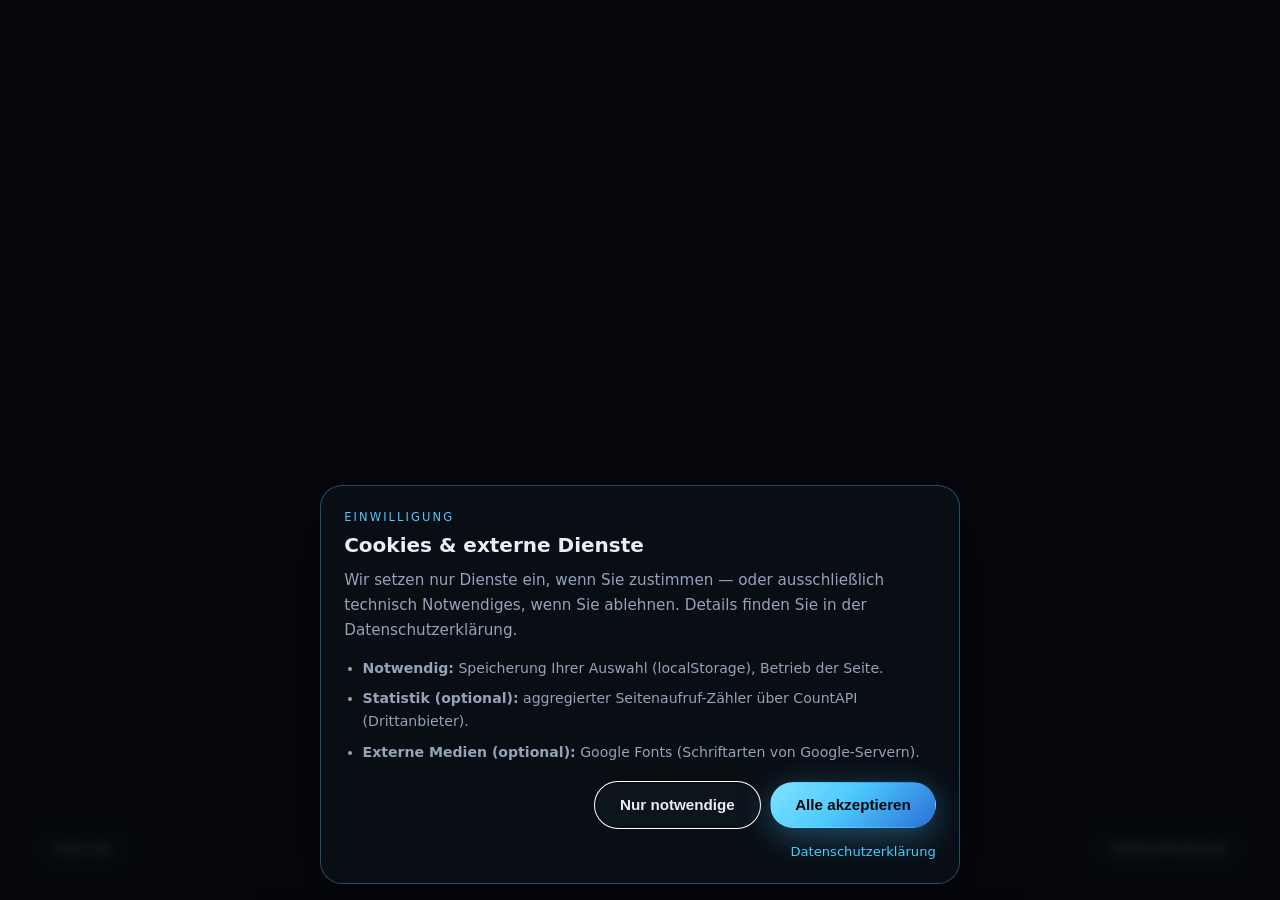
<file: index.html>
<!DOCTYPE html>
<html lang="de">
<head>
  <meta charset="UTF-8">
  <meta name="viewport" content="width=device-width, initial-scale=1.0">
  <meta name="description" content="sAIbot Impulse — KI-Beratung und Umsetzung für KMU: Use Cases, eigene Programme, Datenschutz im Blick. Edle Webauftritte, wenn Sie sie brauchen.">
  <title>sAIbot Impulse · Artificial Intelligence Solutions</title>
  <link rel="stylesheet" href="css/style.css">
  <link rel="icon" href="assets/logo-dark.png" type="image/png">
</head>
<body>
  <div id="intro" class="intro" aria-hidden="false">
    <div class="intro__stage">
      <video id="intro-video" class="intro__video" playsinline muted autoplay preload="auto">
        <source src="assets/logo-intro.mp4" type="video/mp4">
      </video>
    </div>
    <div class="intro__veil"></div>
    <button type="button" id="intro-play" class="intro__play" hidden>Intro abspielen</button>
    <button type="button" id="intro-sound" class="intro__sound" aria-pressed="false">Ton an</button>
    <button type="button" id="intro-skip" class="intro__skip">Überspringen</button>
  </div>

  <div class="scroll-progress" aria-hidden="true">
    <div class="scroll-progress__track"></div>
    <div class="scroll-progress__fill" id="scroll-progress-fill"></div>
    <span class="scroll-progress__keyword" id="scroll-progress-keyword"></span>
  </div>

  <div class="ai-sparkles" id="ai-sparkles" aria-hidden="true"></div>

  <header class="site-header" id="top">
    <div class="site-header__bar">
      <nav class="site-nav site-nav--left" aria-label="Navigation links">
        <a href="#leistungen">Leistungen</a>
        <a href="#projekte">Projekte</a>
        <a href="#bausteine">Bausteine</a>
      </nav>
      <a class="brand brand--center" href="#top" aria-label="sAIbot Impulse Start">
        <video
          id="header-logo-video"
          class="brand__logo-video"
          playsinline
          muted
          loop
          preload="auto"
          poster="assets/logo-dark.png"
          width="240"
          height="68"
        >
          <source src="assets/logo-intro.mp4" type="video/mp4">
        </video>
        <span class="brand__wordmark">
          <span class="brand__name-light">s<span class="brand-ai">AI</span>bot</span><span class="brand__impulse"> Impulse</span>
        </span>
      </a>
      <nav class="site-nav site-nav--right" aria-label="Navigation rechts">
        <a href="#ueber-mich">Über mich</a>
        <a href="#klarheit">Leistungsrahmen</a>
        <button type="button" class="site-nav__cta" data-contact-open>Kontakt</button>
      </nav>
      <button type="button" class="nav-toggle" id="nav-toggle" aria-expanded="false" aria-controls="site-nav-mobile">
        <span></span><span></span><span></span>
      </button>
    </div>
  </header>
  <nav class="site-nav site-nav--mobile" id="site-nav-mobile" aria-label="Mobile Navigation">
    <a href="#leistungen">Leistungen</a>
    <a href="#projekte">Projekte</a>
    <a href="#bausteine">Bausteine</a>
    <a href="#ueber-mich">Über mich</a>
    <a href="#klarheit">Leistungsrahmen</a>
    <button type="button" class="site-nav__cta" data-contact-open>Kontakt</button>
  </nav>

  <main id="main" class="main" hidden>
    <section class="hero section--focusable" id="hero">
      <div class="hero__stage" id="hero-stage" aria-hidden="true">
        <div class="hero__parallax" id="hero-parallax">
          <img src="assets/logo-dark.png" alt="" class="hero__parallax-img" width="1920" height="1080">
        </div>
        <div class="hero__spotlight-ring"></div>
        <div class="hero__spotlight-beam"></div>
        <div class="hero__veil"></div>
      </div>
      <div class="hero__panel hero__panel--opening">
        <div class="wrap hero__content hero__content--opening reveal reveal--fade">
          <p class="eyebrow reveal-text">Artificial Intelligence Solutions für KMU</p>
          <h1 class="hero__title reveal-text">Künstliche Intelligenz<br><span class="gradient-text">in Ihrem Unternehmen.</span></h1>
          <p class="hero__lead reveal-text">
            Ich mache KI verständlich, entwickle passgenaue Programme und begleite Sie — damit Digitalisierung
            Freiraum schafft, statt zu überfordern.
          </p>
          <div class="hero__actions">
            <button type="button" class="btn btn--primary" data-contact-open>Gespräch vereinbaren</button>
            <a href="#leistungen" class="btn btn--ghost">Leistungen entdecken</a>
          </div>
        </div>
      </div>
      <div class="hero__scroll-track" id="hero-story-scroll">
        <div class="hero__scroll-sticky">
          <div class="wrap hero__story-wrap">
            <div class="hero__story-stage" id="hero-story-stage" aria-live="polite">
              <p class="hero__story-mega" id="hero-story-mega"></p>
              <p class="hero__story-sub" id="hero-story-sub"></p>
            </div>
          </div>
        </div>
      </div>
    </section>

    <section id="philosophie" class="section section--tone-navy section--focusable section--philosophy section--philosophy-early" data-scroll-keyword="Nähe">
      <div class="philosophy-scroll" id="philosophy-scroll">
        <div class="philosophy-sticky">
          <div class="philosophy-video-layer" id="philosophy-video-layer" aria-hidden="true">
            <video
              id="philosophy-scroll-video"
              class="philosophy-video-layer__video"
              playsinline
              webkit-playsinline
              muted
              loop
              preload="auto"
              src="assets/philosophy-scroll.mp4"
            ></video>
            <div class="philosophy-video-layer__veil"></div>
          </div>
          <div class="wrap philosophy-stage" id="philosophy-stage">
        <header class="section__head section__head--center reveal reveal--from-below">
          <p class="eyebrow reveal-text">Meine Haltung</p>
          <h2 class="reveal-text">Digital — damit es wieder persönlicher wird</h2>
          <p class="section__sub reveal-text">
            KI begeistert mich. Trotzdem: Kein Tool ersetzt ein Gespräch am Tisch, Kaffee in der Hand,
            Blick in die Augen. Digitalisierung ist für mich dann gut, wenn sie <strong>Freiraum schafft</strong> —
            für Kolleginnen, Kunden und das, was wirklich zählt.
          </p>
        </header>
        <div class="philosophy-grid philosophy-grid--steps" id="philosophy-steps">
          <article class="philosophy-card surface-card surface-card--step reveal reveal--from-left" data-expand data-step="1">
            <span class="surface-card__step" aria-hidden="true">1</span>
            <span class="philosophy-card__icon philosophy-card__icon--svg" aria-hidden="true">
              <svg viewBox="0 0 24 24" fill="none" stroke="currentColor" stroke-width="1.55" stroke-linecap="round"><path d="M6 8h10a2 2 0 0 1 2 2v1a4 4 0 0 1-4 4H8a2 2 0 0 1-2-2V8z"/><path d="M6 8V6a2 2 0 0 1 2-2h1"/><path d="M16 11h1.5a2.5 2.5 0 0 0 0-5H16"/><path d="M8 18h6"/><path d="M9 3.5v1.5M11.5 3v2M14 3.5v1.5"/></svg>
            </span>
            <h3 class="reveal-text">Gemeinsam statt solo</h3>
            <p>KI nutzen wir im Team — im Raum, nicht verstreut in Homeoffice-Schachteln. Ideen entstehen nebeneinander.</p>
            <p class="surface-card__example"><strong>Beispiel:</strong> Workshop am Bildschirm — danach Kaffee und klare nächste Schritte im Team.</p>
          </article>
          <article class="philosophy-card surface-card surface-card--step reveal reveal--from-below" data-expand data-step="2">
            <span class="surface-card__step" aria-hidden="true">2</span>
            <span class="philosophy-card__icon philosophy-card__icon--svg" aria-hidden="true">
              <svg viewBox="0 0 24 24" fill="none" stroke="currentColor" stroke-width="1.55" stroke-linecap="round"><circle cx="12" cy="7" r="3"/><path d="M6 20v-1a4 4 0 0 1 4-4h4a4 4 0 0 1 4 4v1"/><path d="M16 11.5l1.5 1.5 3-3"/></svg>
            </span>
            <h3 class="reveal-text">Der Mensch entscheidet</h3>
            <p>Automatisierung dort, wo sie entlastet — nicht dort, wo sie Nähe ersetzt. Was persönlich bleiben soll, bleibt bewusst persönlich.</p>
            <p class="surface-card__example"><strong>Beispiel:</strong> KI formuliert einen Entwurf — Sie geben frei, was an Kunden geht.</p>
          </article>
          <article class="philosophy-card surface-card surface-card--step reveal reveal--from-right" data-expand data-step="3">
            <span class="surface-card__step" aria-hidden="true">3</span>
            <span class="philosophy-card__icon philosophy-card__icon--svg" aria-hidden="true">
              <svg viewBox="0 0 24 24" fill="none" stroke="currentColor" stroke-width="1.55" stroke-linecap="round"><circle cx="12" cy="12" r="8"/><path d="M12 8v4l2.5 2.5"/><path d="M16 5l1-1M19 8h1.5M5 8H3.5M8 5L7 4"/></svg>
            </span>
            <h3 class="reveal-text">Zeit zurückgewinnen</h3>
            <p>Weniger Routine am Bildschirm heißt: öfter anklopfen, anrufen, vorbeigehen — bei Mitarbeitenden wie bei Kunden.</p>
            <p class="surface-card__example"><strong>Beispiel:</strong> Weniger Copy-Paste — mehr Zeit für den Anruf, der Vertrauen schafft.</p>
          </article>
        </div>
        <p class="philosophy-quote reveal reveal--fade">
          „Technik ist das Werkzeug. Menschlichkeit ist der Grund, warum wir sie einsetzen.“
        </p>
        <p class="philosophy-hint reveal reveal--fade">Karten antippen · kurzes Beispiel</p>
          </div>
        </div>
      </div>
    </section>

    <section id="ki-kampagne" class="section section--tone-soft section--focusable" data-scroll-keyword="Neugier">
      <div class="wrap">
        <header class="section__head section__head--center reveal reveal--from-below">
          <p class="eyebrow reveal-text">Haltung im Alltag</p>
          <h2 class="reveal-text">Denk mal digital — erst KI fragen</h2>
          <p class="section__sub reveal-text">
            Ein Impuls für Teams und Unternehmen: KI nicht als Ersatz, sondern als <strong>erste Anlaufstelle</strong>
            im eigenen Denkprozess — bevor lange gesucht, geraten oder aufgeschoben wird.
          </p>
        </header>
        <div class="campaign">
          <figure class="campaign__flyer reveal reveal--from-left">
            <img
              src="assets/flyer-denk-mal-digital.jpg"
              alt="Flyer-Kampagne: Denk mal digital, erst KI fragen"
              loading="lazy"
              width="480"
              height="720"
            >
            <figcaption class="campaign__flyer-cap">Vorlage für interne Kampagnen · anpassbar für Ihr Team</figcaption>
          </figure>
          <div class="campaign__steps">
            <article class="campaign-step campaign-step--mint reveal reveal--from-right">
              <span class="campaign-step__kicker">Schritt 1</span>
              <h3 class="reveal-text">Denk mal digital</h3>
              <p class="campaign-step__lead reveal-text"><strong>Erst KI fragen.</strong></p>
              <p>Machen Sie den ersten Gedanken smarter — nutzen Sie KI als Startpunkt, nicht als Nachtrag.</p>
            </article>
            <article class="campaign-step campaign-step--gold reveal reveal--from-right">
              <span class="campaign-step__kicker">Schritt 2</span>
              <h3 class="reveal-text">Frag KI</h3>
              <p>Bevor Sie lange suchen: oft liefert KI in Sekunden eine erste Struktur, Formulierung oder Idee.</p>
            </article>
            <article class="campaign-step campaign-step--coral reveal reveal--from-right">
              <span class="campaign-step__kicker">Schritt 3</span>
              <h3 class="reveal-text">Mit dem ersten Klick</h3>
              <p>Schnelle Unterstützung und Impulse — dann gemeinsam prüfen, was wirklich passt und was Menschenarbeit bleibt.</p>
            </article>
            <article class="campaign-step campaign-step--sky reveal reveal--from-right">
              <span class="campaign-step__kicker">Schritt 4</span>
              <h3 class="reveal-text">KI als erste Anlaufstelle</h3>
              <p>Gewohnheit schafft Neugier: Jede Frage darf zuerst an KI — die Antwort immer an Ihr Team und Ihre Werte.</p>
            </article>
          </div>
        </div>
      </div>
    </section>

    <section id="leistungen" class="section section--tone-navy section--focusable" data-scroll-keyword="Nutzen">
      <div class="wrap">
        <header class="section__head reveal reveal--from-below">
          <p class="eyebrow reveal-text">Zwei Wege, ein Ansprechpartner</p>
          <h2 class="reveal-text">Leistungen</h2>
          <p class="section__sub reveal-text">
            Zwei Wege — ein Ansprechpartner: erst KI verstehen und einordnen, dann passgenau umsetzen
            (Webauftritt, kleine Tools, digitale Visitenkarte).
          </p>
        </header>
        <div class="leistungen-paths">
          <div class="leistungen-path leistungen-path--beratung reveal reveal--from-left">
            <header class="leistungen-path__head">
              <span class="leistungen-path__badge">Weg 1</span>
              <h3 class="reveal-text">KI-Beratung — verstehen &amp; einführen</h3>
              <p class="leistungen-path__lead reveal-text">
                Für Teams, die KI selbstbewusst nutzen wollen: Einordnung, Use Cases, Grenzen — ohne Fachchinesisch.
              </p>
            </header>
            <div class="cards cards--path">
              <article class="card card--lift surface-card reveal reveal--from-below" data-expand>
                <span class="card__icon card__icon--svg" aria-hidden="true">
                  <svg viewBox="0 0 24 24" fill="none" stroke="currentColor" stroke-width="1.65" stroke-linecap="round"><path d="M8 10h.01M12 10h.01M16 10h.01M7 16c1.5-1 3-1.5 5-1.5s3.5.5 5 1.5"/><path d="M5 6a7 7 0 0 1 14 0v8a2 2 0 0 1-2 2H7a2 2 0 0 1-2-2V6z"/></svg>
                </span>
                <h3 class="reveal-text">KI-Beratung &amp; Use Cases</h3>
                <p>
                  Was ist Künstliche Intelligenz — und was bringt sie <em>Ihnen</em>? Gemeinsam finden wir
                  Anwendungen, bei denen danach mehr Zeit für echte Gespräche bleibt.
                </p>
                <p class="surface-card__example"><strong>Beispiel:</strong> 90-Minuten-Workshop — drei Ideen, eine davon als Pilot.</p>
              </article>
              <article class="card card--lift surface-card reveal reveal--from-below" data-expand>
                <span class="card__icon card__icon--svg" aria-hidden="true">
                  <svg viewBox="0 0 24 24" fill="none" stroke="currentColor" stroke-width="1.65"><path d="M12 3l7 3v6c0 4-3 7-7 9-4-2-7-5-7-9V6l7-3z"/><path d="M9 12l2 2 4-4"/></svg>
                </span>
                <h3 class="reveal-text">Chancen, Risiken &amp; Datenschutz</h3>
                <p>
                  Offene Einordnung zu Daten, Verantwortung und Grenzen — damit Sie wissen, was Sie vor dem Start klären sollten.
                </p>
                <p class="surface-card__example"><strong>Beispiel:</strong> Checkliste: Welche Daten dürfen in welches Tool?</p>
              </article>
              <article class="card card--lift surface-card reveal reveal--from-below" data-expand>
                <span class="card__icon card__icon--svg" aria-hidden="true">
                  <svg viewBox="0 0 24 24" fill="none" stroke="currentColor" stroke-width="1.65" stroke-linecap="round"><path d="M4 7h6l2 3h8"/><path d="M6 7V5a2 2 0 0 1 2-2h1"/><circle cx="7" cy="17" r="1.5"/><circle cx="17" cy="17" r="1.5"/></svg>
                </span>
                <h3 class="reveal-text">Workflows reparieren &amp; verbessern</h3>
                <p>
                  Bestehende KI- oder Automatisierungs-Strecken hängen? Analyse, Erklärung, wieder stabil — praxisnah.
                </p>
                <p class="surface-card__example"><strong>Beispiel:</strong> Automatisierung bricht ab — Ursache finden, wieder stabil machen.</p>
              </article>
            </div>
          </div>
          <div class="leistungen-path leistungen-path--umsetzung reveal reveal--from-right">
            <header class="leistungen-path__head">
              <span class="leistungen-path__badge leistungen-path__badge--alt">Weg 2</span>
              <h3 class="reveal-text">Umsetzung — Web, Tools &amp; Auftritt</h3>
              <p class="leistungen-path__lead reveal-text">
                Wenn es konkret werden soll: Programme, Webseiten und digitale Visitenkarten — passgenau für KMU.
              </p>
            </header>
            <div class="cards cards--path">
              <article class="card card--lift surface-card reveal reveal--from-below" data-expand>
                <span class="card__icon card__icon--svg" aria-hidden="true">
                  <svg viewBox="0 0 24 24" fill="none" stroke="currentColor" stroke-width="1.65"><path d="M8 9l-3 3 3 3"/><path d="M16 9l3 3-3 3"/><path d="M13 6l-2 12"/></svg>
                </span>
                <h3 class="reveal-text">Eigene Programme mit KI</h3>
                <p>
                  Kleine Tools für Ihren Prozess — von der Idee bis lauffähig, mit transparenter, iterativer Entwicklung.
                </p>
                <p class="surface-card__example"><strong>Beispiel:</strong> Tool, das Angebots-PDFs sortiert und zusammenfasst.</p>
              </article>
              <article class="card card--lift surface-card reveal reveal--from-below" data-expand>
                <span class="card__icon card__icon--svg" aria-hidden="true">
                  <svg viewBox="0 0 24 24" fill="none" stroke="currentColor" stroke-width="1.65"><rect x="3" y="4" width="18" height="14" rx="2"/><path d="M3 9h18M8 4V2M16 4V2"/></svg>
                </span>
                <h3 class="reveal-text">Webauftritt &amp; digitale Visitenkarte</h3>
                <p>
                  Edle, schnelle Webseiten — professioneller Auftritt ohne Agentur-Budget, stimmig zu Ihrer KI-Story.
                </p>
                <p class="surface-card__example"><strong>Beispiel:</strong> Diese Seite — edel, schnell, klarer Kontaktweg.</p>
              </article>
              <article class="card card--lift surface-card reveal reveal--from-below" data-expand>
                <span class="card__icon card__icon--svg" aria-hidden="true">
                  <svg viewBox="0 0 24 24" fill="none" stroke="currentColor" stroke-width="1.65"><rect x="5" y="2" width="14" height="20" rx="2.5"/><path d="M9 18h6"/><path d="M9 6h6M9 10h4"/></svg>
                </span>
                <h3 class="reveal-text">Eigenes Produkt: s<span class="brand-ai">AI</span>bot Impulse</h3>
                <p>
                  Meine Impuls-App zeigt, wie ich Tools baue — KI-gestützte Entwicklung, die man anfassen kann.
                </p>
                <p class="surface-card__example"><strong>Beispiel:</strong> Impulse statt Listen-Stress — in den Bausteinen ansehen.</p>
              </article>
            </div>
          </div>
        </div>
      </div>
    </section>

    <section id="ki-impuls" class="section section--tone-mid section--focusable" data-scroll-keyword="Verstehen">
      <div class="wrap ki-spotlight">
        <div class="ki-spotlight__visual reveal reveal--from-below">
          <div
            class="ki-stack"
            id="ki-visual-stack"
            role="button"
            tabindex="0"
            aria-live="polite"
            aria-label="Bildstapel: Klicken oder tippen für das nächste Motiv"
          >
            <figure class="ki-stack__card" data-slot="0" data-caption="1 · Staunen — Was kann KI heute?">
              <img src="assets/ki-story-staunen.jpg" alt="Abstrakte KI-Visualisierung, Neugier wecken" loading="lazy" width="720" height="480">
            </figure>
            <figure class="ki-stack__card" data-slot="1" data-caption="2 · Einordnen — Gemeinsam verstehen">
              <img src="assets/ki-story-team.jpg" alt="Team im Gespräch am Tisch" loading="lazy" width="720" height="480">
            </figure>
            <figure class="ki-stack__card" data-slot="2" data-caption="3 · Priorisieren — Use Cases wählen">
              <img src="assets/ki-story-usecases.jpg" alt="Workshop, Ideen sortieren" loading="lazy" width="720" height="480">
            </figure>
            <figure class="ki-stack__card" data-slot="3" data-caption="4 · Pilot — Konkret starten">
              <img src="assets/ki-story-pilot.jpg" alt="Laptop mit Auswertung, erster Schritt" loading="lazy" width="720" height="480">
            </figure>
          </div>
          <p class="ki-stack__caption" id="ki-stack-caption">1 · Staunen — Was kann KI heute?</p>
          <p class="ki-stack__hint">Tippen oder klicken · wechselt automatisch</p>
          <p class="ki-stack__credit">Fotos: Unsplash (freie Nutzung)</p>
        </div>
        <div class="ki-spotlight__text reveal reveal--from-below">
          <p class="eyebrow reveal-text">Warum KI jetzt</p>
          <h2 class="reveal-text">Vom Staunen zur konkreten Idee</h2>
          <p class="reveal-text">
            Viele Unternehmen spüren: Hier verändert sich etwas — aber wo anfangen? Ich übersetze
            KI in Schritte, die Sie gehen können — und immer mit der Frage: Wird Ihr Team dadurch
            <em>menschennäher</em> oder nur schneller allein am Bildschirm?
          </p>
          <ul class="ki-spotlight__list">
            <li>Gemeinsame Sprache: Was KI kann — und was bewusst Menschenarbeit bleibt</li>
            <li>Erste Piloten statt großer IT-Projekte — nebeneinander, nicht jeder für sich</li>
            <li>Eigene kleine Programme, wenn Standardsoftware nicht passt</li>
            <li>Datenschutz und Risiken früh mitdenken, nicht erst am Ende</li>
          </ul>
        </div>
      </div>
    </section>

    <section id="evolution" class="section section--evolution section--focusable" data-scroll-keyword="Zeitstrahl">
      <div class="evolution-scroll" id="evolution-scroll">
        <div class="evolution-sticky">
          <div class="evolution-video-wrap" aria-hidden="true">
            <video
              id="evolution-video"
              class="evolution-video"
              playsinline
              webkit-playsinline
              muted
              preload="auto"
              src="assets/evolution-scroll.mp4"
            ></video>
            <div class="evolution-video__blend"></div>
          </div>
          <div class="wrap evolution-copy">
            <p class="evolution-era" id="evolution-era">Vom Daumenkino zur KI</p>
            <p class="evolution-caption" id="evolution-caption">
              Scrollen Sie — das Bild entwickelt sich von der ersten Bewegung bis zur Künstlichen Intelligenz.
            </p>
          </div>
        </div>
      </div>
    </section>

    <section id="projekte" class="section section--tone-glow section--focusable" data-scroll-keyword="Werkstatt">
      <div class="wrap">
        <header class="section__head reveal reveal--from-below">
          <p class="eyebrow reveal-text">Aus meiner Werkstatt</p>
          <h2 class="reveal-text">Projekte &amp; Referenzen</h2>
          <p class="section__sub reveal-text">
            KI-gestützte Produkte und digitale Auftritte — Beispiele, wie Umsetzung bei Ihnen aussehen kann.
          </p>
        </header>
        <div class="showcase">
          <article class="showcase__featured reveal reveal--from-below">
            <div class="showcase__badge">Eigenes Produkt · KI-Entwicklung</div>
            <h3 class="reveal-text">s<span class="brand-ai">AI</span>bot Impulse</h3>
            <p class="showcase__tagline">To-Do-App mit Fokus auf Impulse statt Listen-Stress — gebaut mit modernen KI-Werkzeugen.</p>
            <ul class="feature-list">
              <li>Übersichtliche Aufgaben &amp; Prioritäten</li>
              <li>Modernes, reduziertes Interface</li>
              <li>Vorbild für passgenaue Software im KMU-Umfeld</li>
            </ul>
            <button type="button" class="btn btn--primary btn--sm" data-contact-open>Early Access / Demo anfragen</button>
          </article>
          <div class="showcase__grid">
            <article class="showcase__item reveal reveal--from-below">
              <span class="showcase__label">KI · Prozess</span>
              <h3 class="reveal-text">Use-Case Workshop</h3>
              <p>Strukturierte Erarbeitung erster KI-Ideen für ein mittelständisches Team — von der Frage bis zum Piloten.</p>
              <button type="button" class="text-link text-link--btn" data-contact-open>Anfragen →</button>
            </article>
            <article class="showcase__item reveal reveal--from-below">
              <span class="showcase__label">Web · KMU</span>
              <h3 class="reveal-text">Projekt Beta</h3>
              <p>Edler Webauftritt mit klarer Botschaft — Platzhalter für Ihre nächste Kundenreferenz.</p>
              <a href="#" class="text-link" data-placeholder-link>Beispiel öffnen →</a>
            </article>
          </div>
        </div>
      </div>
    </section>

    <section id="bausteine" class="section section--tone-deep section--focusable" data-scroll-keyword="Modular">
      <div class="wrap">
        <header class="section__head reveal reveal--from-below">
          <p class="eyebrow reveal-text">Module für Ihren Auftritt</p>
          <h2 class="reveal-text">Bausteine &amp; Stile</h2>
          <p class="section__sub reveal-text">
            Tippen Sie ein Modul — es öffnet sich als Vollbild-Vorschau. So sehen Sie Stil und Funktion,
            ohne echte Kundendaten (Demo-Ansichten).
          </p>
        </header>
        <div class="blocks blocks--modules">
          <button type="button" class="block-preview surface-card block-preview--app reveal reveal--from-below" data-module-showcase="notes">
            <span class="block-preview__icon" aria-hidden="true">
              <svg viewBox="0 0 24 24" fill="none" stroke="currentColor" stroke-width="1.5"><rect x="5" y="2" width="14" height="20" rx="2"/><path d="M9 7h6M9 11h6M9 15h4"/></svg>
            </span>
            <div class="block-preview__viz" aria-hidden="true">
              <div class="mini-ui mini-ui--notes"><span></span><span></span><span></span></div>
            </div>
            <span class="block-preview__label reveal-text">sAIbot Notes · Impuls-App</span>
            <span class="block-preview__hint">Vorschau öffnen</span>
          </button>
          <button type="button" class="block-preview surface-card block-preview--hero reveal reveal--from-below" data-module-showcase="web">
            <span class="block-preview__icon" aria-hidden="true">
              <svg viewBox="0 0 24 24" fill="none" stroke="currentColor" stroke-width="1.5"><rect x="2" y="4" width="20" height="16" rx="2"/><path d="M2 9h20"/></svg>
            </span>
            <div class="block-preview__viz" aria-hidden="true">
              <div class="mini-ui mini-ui--hero"><span></span><span></span><span class="mini-ui__cta"></span></div>
            </div>
            <span class="block-preview__label reveal-text">Webauftritt · edler Look</span>
            <span class="block-preview__hint">Vorschau öffnen</span>
          </button>
          <button type="button" class="block-preview surface-card block-preview--split reveal reveal--from-below" data-module-showcase="workshop">
            <span class="block-preview__icon" aria-hidden="true">
              <svg viewBox="0 0 24 24" fill="none" stroke="currentColor" stroke-width="1.5"><path d="M12 3v18M3 12h18"/><circle cx="12" cy="12" r="9"/></svg>
            </span>
            <div class="block-preview__viz" aria-hidden="true">
              <div class="mini-ui mini-ui--split"><span></span><span></span></div>
            </div>
            <span class="block-preview__label reveal-text">KI-Workshop · Material</span>
            <span class="block-preview__hint">Vorschau öffnen</span>
          </button>
          <button type="button" class="block-preview surface-card block-preview--cta reveal reveal--from-below" data-module-showcase="tool">
            <span class="block-preview__icon" aria-hidden="true">
              <svg viewBox="0 0 24 24" fill="none" stroke="currentColor" stroke-width="1.5"><path d="M14.7 6.3a4 4 0 0 0-5.4 5.4L4 17l3.6 3.6 5.3-5.3a4 4 0 0 0 5.4-5.4l-2.1 2.1-3.3-3.3 2.1-2.1z"/></svg>
            </span>
            <div class="block-preview__viz" aria-hidden="true">
              <div class="mini-ui mini-ui--cta"><span></span></div>
            </div>
            <span class="block-preview__label reveal-text">Kleines Tool · Prozess</span>
            <span class="block-preview__hint">Vorschau öffnen</span>
          </button>
        </div>
        <p class="blocks__note">
          Im Gespräch klären wir, ob der nächste Schritt eher KI-Beratung, ein kleines Programm oder ein Webauftritt ist —
          passend zu Budget und Ziel.
        </p>
      </div>
    </section>

    <section id="ueber-mich" class="section section--tone-mid section--focusable" data-scroll-keyword="Mensch">
      <div class="wrap about">
        <div class="about__visual about__visual--portrait reveal reveal--from-below">
          <img src="assets/tobias-schoen.jpg" alt="Tobias Schön — sAIbot Impulse" loading="lazy" width="600" height="750">
        </div>
        <div class="about__text reveal reveal--from-below">
          <p class="eyebrow reveal-text">Über mich</p>
          <h2 class="reveal-text">Wer hinter s<span class="brand-ai">AI</span>bot Impulse steht</h2>
          <p class="reveal-text">
            Ich bringe KI in KMU — nicht als Selbstzweck, sondern als Hebel für Klarheit und Beziehung.
            Nach Corona und endlosen Online-Meetings verlieren viele den persönlichen Faden; genau hier
            kann durchdachte Digitalisierung helfen, ihn wiederzufinden.
          </p>
          <p class="reveal-text">
            <strong>saibot-impulse.de</strong> ist meine Visitenkarte: edel, modern — und menschlich gedacht.
            Lassen Sie uns sprechen, wie das bei Ihnen aussehen kann.
          </p>
        </div>
      </div>
    </section>

    <section id="klarheit" class="section section--klarheit section--focusable" data-scroll-keyword="Vertrauen">
      <div class="klarheit-scroll" id="klarheit-scroll">
        <div class="klarheit-sticky">
          <div class="klarheit-earth klarheit-bg" id="klarheit-earth" aria-hidden="true">
            <img
              class="klarheit-earth__photo"
              src="assets/klarheit-scales.jpg"
              alt=""
              width="2400"
              height="1600"
              decoding="async"
              fetchpriority="low"
            />
            <div class="klarheit-earth__veil"></div>
            <p class="klarheit-earth__credit">Waage: Foto via Pexels</p>
          </div>
          <div class="wrap klarheit-stage">
            <header class="section__head section__head--center reveal reveal--from-below">
              <p class="eyebrow reveal-text">Fair &amp; transparent</p>
              <h2 class="reveal-text">Leistungsrahmen — damit beide Seiten entspannt sind</h2>
              <p class="section__sub reveal-text">
                Verkaufen möchte ich natürlich — aber auf Augenhöhe. Klarheit schafft Vertrauen, gerade bei KI-Themen.
                Ehrliche Grenzen schützen Sie und mich — so wissen wir, wo meine Expertise endet.
              </p>
            </header>
            <div class="clarity clarity--wide" id="klarheit-clarity">
              <div class="clarity__col clarity__col--yes reveal reveal--from-below">
                <h3 class="reveal-text">Das können Sie erwarten</h3>
                <ul>
                  <li>KI-Beratung: Einordnung, Use Cases, Workshops und erste Piloten — mit Blick auf Mensch und Team</li>
                  <li>Entwicklung passgenauer Programme mit transparenter, iterativer Vorgehensweise</li>
                  <li>Offene Gespräche zu Chancen, Grenzen und datenschutzrelevanten Fragen bei KI</li>
                  <li>Webseiten: Konzeption, Design und Umsetzung im vereinbarten Umfang — wenn gewünscht</li>
                  <li>Klare Absprachen zu Terminen, Inhalten und Ihren Mitwirkungspflichten</li>
                </ul>
              </div>
              <div class="clarity__col clarity__col--no reveal reveal--from-below">
                <h3 class="reveal-text">Dafür gibt es bessere Spezialisten</h3>
                <ul>
                  <li>
                    <strong>Recht &amp; Datenschutz:</strong> Ich bin kein Anwalt und kein zertifizierter Datenschutzbeauftragter.
                    Texte fürs Impressum oder die Datenschutzerklärung kann ich auf Wunsch als <em>Startvorlage</em> liefern —
                    die rechtliche Verantwortung trägt Ihr Unternehmen bzw. Ihre Beratung.
                  </li>
                  <li>
                    <strong>Betrieb nach Projektende:</strong> Nach der Übergabe ohne Wartungsvereinbarung begleite ich Sie
                    gerne bei Fragen — für den laufenden Betrieb bei Hosting oder Drittanbietern sind diese Anbieter
                    Ihr erster Ansprechpartner. Ich helfe bei der Einordnung — verständlich und ohne Druck.
                  </li>
                  <li>
                    <strong>Externe Plattformen:</strong> KI-Modelle, APIs und Cloud-Dienste leben von ihren Anbietern.
                    Ich integriere sie sorgfältig; über deren Verfügbarkeit entscheiden die Betreiber — das besprechen wir offen.
                  </li>
                </ul>
                <p class="clarity__footer">
                  Optional buchbar: Wartung, Updates und kleine Anpassungen — dann bleiben wir auch nach dem Go-live
                  an Bord. Sprechen Sie mich einfach an.
                </p>
              </div>
            </div>
          </div>
        </div>
      </div>
    </section>

  </main>

  <div class="contact-modal" id="contact-modal" hidden aria-hidden="true">
    <div class="contact-modal__backdrop" data-contact-close tabindex="-1"></div>
    <div class="contact-modal__panel" role="dialog" aria-modal="true" aria-labelledby="contact-modal-title">
      <button type="button" class="contact-modal__close" data-contact-close aria-label="Schließen">×</button>
      <header class="contact-modal__head">
        <p class="eyebrow">Los geht's</p>
        <h2 id="contact-modal-title">Kontakt</h2>
        <p class="contact-modal__lead">Schreiben Sie mir — ich antworte persönlich, nicht automatisiert.</p>
      </header>
      <form class="contact-form contact-form--modal" id="contact-form" novalidate>
        <div class="contact-form__row">
          <label class="field">
            <span class="field__label">Ihr Name</span>
            <input type="text" name="name" id="contact-name" autocomplete="name" required placeholder="Wie darf ich Sie ansprechen?">
          </label>
          <label class="field">
            <span class="field__label">E-Mail</span>
            <input type="email" name="email" id="contact-email" autocomplete="email" required placeholder="ihre@firma.de">
          </label>
        </div>
        <fieldset class="interest-fieldset">
          <legend class="field__label">Wofür interessieren Sie sich?</legend>
          <div class="interest-chips">
            <label class="interest-chip"><input type="checkbox" name="interest" value="KI-Beratung & Use Cases"><span>KI-Beratung</span></label>
            <label class="interest-chip"><input type="checkbox" name="interest" value="Eigenes Programm"><span>Eigenes Programm</span></label>
            <label class="interest-chip"><input type="checkbox" name="interest" value="Workshop im Team"><span>Workshop</span></label>
            <label class="interest-chip"><input type="checkbox" name="interest" value="Webauftritt"><span>Webauftritt</span></label>
            <label class="interest-chip"><input type="checkbox" name="interest" value="Menschlichkeit & Digitalisierung"><span>Mensch + Digital</span></label>
            <label class="interest-chip"><input type="checkbox" name="interest" value="Noch unsicher"><span>Erst mal schauen</span></label>
            <label class="interest-chip"><input type="checkbox" name="interest" value="Termin vereinbaren"><span>Termin</span></label>
          </div>
        </fieldset>
        <section class="booking-block" id="booking-block">
          <div class="booking-block__head">
            <h3 class="booking-block__title">Termin anfragen</h3>
            <p class="booking-block__hint">
              Vorschau-Kalender — freie Fenster sehen Besucher hier. Später pflegen Sie Verfügbarkeit in
              <code>js/site-config.js</code>.
            </p>
            <p class="booking-block__next">Nächster freier Termin: <strong data-booking-next>—</strong></p>
          </div>
          <div class="booking-block__layout">
            <div data-booking-cal class="booking-cal-host"></div>
            <div class="booking-times-wrap">
              <span class="field__label">Uhrzeit</span>
              <div data-booking-times class="booking-times"></div>
            </div>
          </div>
          <input type="hidden" id="contact-appointment" name="appointment" value="">
          <p class="booking-selected" data-booking-selected hidden></p>
        </section>
        <label class="field">
          <span class="field__label">Ihre Nachricht</span>
          <textarea name="message" id="contact-message" rows="5" required placeholder="Was ist Ihre Situation? Was wünschen Sie sich — und was soll bewusst persönlich bleiben?"></textarea>
        </label>
        <div class="contact-form__actions">
          <button type="submit" class="btn btn--primary">Nachricht senden</button>
          <p class="contact-form__note">Öffnet Ihr E-Mail-Programm — Sie können alles noch anpassen.</p>
        </div>
      </form>
      <p class="contact-modal__direct">Oder direkt: <a href="mailto:kontakt@saibot-impulse.de">kontakt@saibot-impulse.de</a></p>
    </div>
  </div>

  <div class="module-showcase" id="module-showcase" hidden aria-hidden="true">
    <div class="module-showcase__backdrop" id="module-showcase-backdrop"></div>
    <div class="module-showcase__panel" role="dialog" aria-modal="true" aria-labelledby="module-showcase-title">
      <header class="module-showcase__bar">
        <div>
          <p class="module-showcase__eyebrow" id="module-showcase-eyebrow">Modul-Vorschau</p>
          <h2 class="module-showcase__title" id="module-showcase-title">Titel</h2>
        </div>
        <button type="button" class="module-showcase__close" id="module-showcase-close" aria-label="Vorschau schließen">×</button>
      </header>
      <p class="module-showcase__swipe-hint">Wischen oder ziehen · mehrere Eindrücke</p>
      <div class="module-showcase__viewport" id="module-showcase-viewport">
        <div class="module-showcase__track" id="module-showcase-track"></div>
      </div>
      <div class="module-showcase__dots" id="module-showcase-dots" aria-hidden="true"></div>
    </div>
  </div>

  <div id="module-showcase-source" hidden>
    <div data-module="notes">
      <article class="module-showcase__slide">
        <div class="demo-app demo-app--notes">
          <p class="demo-app__brand">sAIbot Notes</p>
          <p class="demo-app__tag">Demo · keine echten Daten</p>
          <div class="demo-app__card demo-app__card--focus">
            <span class="demo-app__label">Impuls heute</span>
            <strong>Team-Check-in vorbereiten</strong>
            <p>Kurz notieren, was heute wirklich zählt — nicht die ganze Liste.</p>
          </div>
          <ul class="demo-app__list">
            <li><span></span> Angebot finalisieren</li>
            <li class="is-done"><span></span> Rückruf Kunde</li>
            <li><span></span> Workshop-Folie skizzieren</li>
          </ul>
        </div>
      </article>
      <article class="module-showcase__slide">
        <div class="demo-app demo-app--notes">
          <p class="demo-app__brand">Fokus-Modus</p>
          <div class="demo-app__card">
            <strong>Nur dieser Schritt</strong>
            <p>Ein Impuls, ein Bildschirm — weniger Ablenkung, mehr Nähe im Team.</p>
          </div>
          <div class="demo-app__pill-row">
            <span>15 Min</span><span>Team</span><span>KI-Idee</span>
          </div>
        </div>
      </article>
      <article class="module-showcase__slide">
        <div class="demo-app demo-app--notes">
          <p class="demo-app__brand">Anmeldebildschirm</p>
          <div class="demo-app__login">
            <span class="demo-app__field"></span>
            <span class="demo-app__field"></span>
            <span class="demo-app__btn">Anmelden</span>
          </div>
          <p class="demo-app__fine">So strukturiert — Ihre Inhalte bleiben geschützt.</p>
        </div>
      </article>
    </div>
    <div data-module="web">
      <article class="module-showcase__slide">
        <div class="demo-app demo-app--web">
          <div class="demo-web__hero"><span></span><span></span><span class="demo-web__cta"></span></div>
          <p>Hero, Story, Vertrauen — wie auf dieser Seite, in Ihrem Ton.</p>
        </div>
      </article>
      <article class="module-showcase__slide">
        <div class="demo-app demo-app--web">
          <div class="demo-web__cards"><span></span><span></span><span></span></div>
          <p>Modulare Karten, klare Wege — responsive für Handy und Desktop.</p>
        </div>
      </article>
    </div>
    <div data-module="workshop">
      <article class="module-showcase__slide">
        <div class="demo-app demo-app--workshop">
          <h3>KI verständlich</h3>
          <ul><li>Was kann KI heute?</li><li>Was passt zu uns?</li><li>Erster Pilot</li></ul>
        </div>
      </article>
      <article class="module-showcase__slide">
        <div class="demo-app demo-app--workshop">
          <h3>Am Tisch, nicht am Autopiloten</h3>
          <p>Workshop-Folien, Checklisten und nächste Schritte — zum Mitnehmen.</p>
        </div>
      </article>
    </div>
    <div data-module="tool">
      <article class="module-showcase__slide">
        <div class="demo-app demo-app--tool">
          <div class="demo-tool__flow"><span>Eingang</span><span>KI-Entwurf</span><span>Freigabe</span></div>
          <p>Kleine Automatisierung mit menschlichem letzten Klick.</p>
        </div>
      </article>
      <article class="module-showcase__slide">
        <div class="demo-app demo-app--tool">
          <h3>PDF → Kurzfassung</h3>
          <p>Beispiel-Tool: Dokumente sortieren, zusammenfassen, Sie entscheiden.</p>
        </div>
      </article>
    </div>
  </div>

  <footer class="site-footer">
    <div class="wrap site-footer__inner">
      <img src="assets/logo-white.png" alt="" class="site-footer__logo" width="120" height="36" loading="lazy">
      <nav class="site-footer__legal" aria-label="Rechtliches">
        <a href="impressum.html">Impressum</a>
        <a href="datenschutz.html">Datenschutz</a>
        <button type="button" class="site-footer__cookie-link" data-cookie-settings>Cookie-Einstellungen</button>
      </nav>
      <p class="site-footer__stat">
        <span class="site-footer__stat-label">Seitenaufrufe (geschätzt)</span>
        <span class="site-footer__stat-value" id="visitor-count" title="Wird geladen">…</span>
      </p>
      <p class="site-footer__copy">© <span id="year"></span> sAIbot Impulse. Alle Rechte vorbehalten.</p>
    </div>
  </footer>

  <div
    class="cookie-banner"
    id="cookie-banner"
    role="dialog"
    aria-modal="true"
    aria-labelledby="cookie-banner-title"
    aria-describedby="cookie-banner-desc"
    hidden
  >
    <div class="cookie-banner__panel">
      <p class="cookie-banner__eyebrow">Einwilligung</p>
      <h2 class="cookie-banner__title" id="cookie-banner-title">Cookies &amp; externe Dienste</h2>
      <p class="cookie-banner__text" id="cookie-banner-desc">
        Wir setzen nur Dienste ein, wenn Sie zustimmen — oder ausschließlich technisch Notwendiges, wenn Sie ablehnen.
        Details finden Sie in der Datenschutzerklärung.
      </p>
      <ul class="cookie-banner__list">
        <li><strong>Notwendig:</strong> Speicherung Ihrer Auswahl (localStorage), Betrieb der Seite.</li>
        <li><strong>Statistik (optional):</strong> aggregierter Seitenaufruf-Zähler über CountAPI (Drittanbieter).</li>
        <li><strong>Externe Medien (optional):</strong> Google Fonts (Schriftarten von Google-Servern).</li>
      </ul>
      <div class="cookie-banner__actions">
        <button type="button" class="btn btn--ghost" data-cookie-reject>Nur notwendige</button>
        <button type="button" class="btn btn--primary" data-cookie-accept-all>Alle akzeptieren</button>
      </div>
      <p class="cookie-banner__legal">
        <a href="datenschutz.html">Datenschutzerklärung</a>
      </p>
    </div>
  </div>

  <script src="js/site-config.js"></script>
  <script src="js/cookie-consent.js"></script>
  <script src="js/booking.js"></script>
  <script src="js/visitors.js"></script>
  <script src="js/main.js"></script>
</body>
</html>
</file>
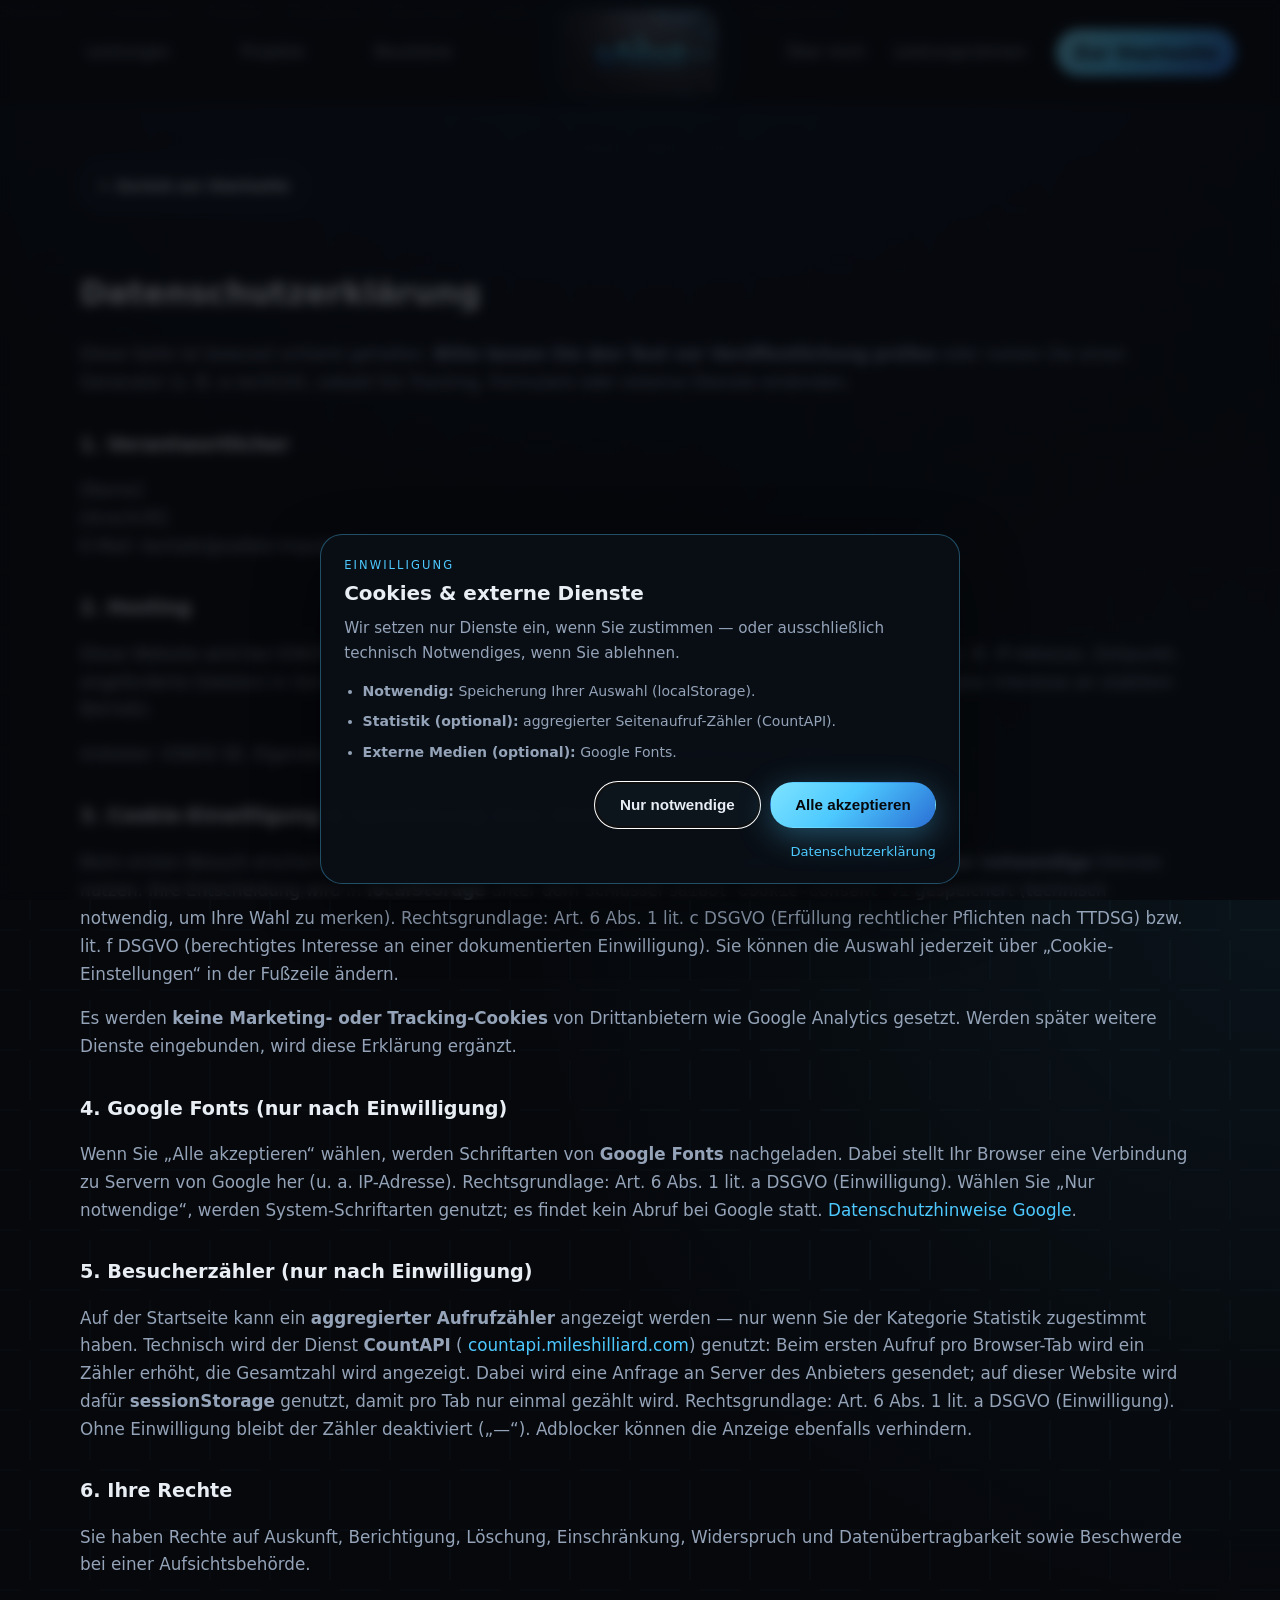
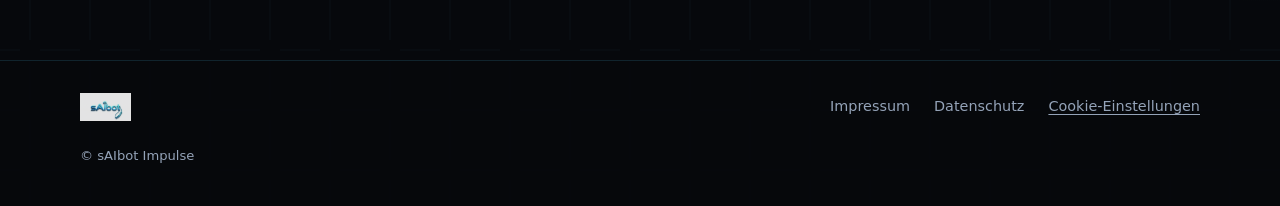
<file: datenschutz.html>
<!DOCTYPE html>
<html lang="de">
<head>
  <meta charset="UTF-8">
  <meta name="viewport" content="width=device-width, initial-scale=1.0">
  <title>Datenschutz · sAIbot Impulse</title>
  <link rel="stylesheet" href="css/style.css">
  <link rel="icon" href="assets/logo-dark.png" type="image/png">
</head>
<body class="legal-body">
  <header class="site-header site-header--legal" id="top">
    <div class="site-header__bar">
      <nav class="site-nav site-nav--left" aria-label="Navigation links">
        <a href="index.html?skipIntro=1#leistungen">Leistungen</a>
        <a href="index.html?skipIntro=1#projekte">Projekte</a>
        <a href="index.html?skipIntro=1#bausteine">Bausteine</a>
      </nav>
      <a class="brand brand--center" href="index.html?skipIntro=1" aria-label="sAIbot Impulse Start">
        <video
          id="header-logo-video"
          class="brand__logo-video"
          playsinline
          muted
          loop
          preload="auto"
          poster="assets/logo-dark.png"
          width="240"
          height="68"
        >
          <source src="assets/logo-intro.mp4" type="video/mp4">
        </video>
        <span class="brand__wordmark">
          <span class="brand__name-light">s<span class="brand-ai">AI</span>bot</span><span class="brand__impulse"> Impulse</span>
        </span>
      </a>
      <nav class="site-nav site-nav--right" aria-label="Navigation rechts">
        <a href="index.html?skipIntro=1#ueber-mich">Über mich</a>
        <a href="index.html?skipIntro=1#klarheit">Leistungsrahmen</a>
        <a class="site-nav__cta" href="index.html?skipIntro=1">Zur Startseite</a>
      </nav>
      <button type="button" class="nav-toggle" id="nav-toggle" aria-expanded="false" aria-controls="site-nav-mobile">
        <span></span><span></span><span></span>
      </button>
    </div>
  </header>
  <nav class="site-nav site-nav--mobile" id="site-nav-mobile" aria-label="Mobile Navigation">
    <a href="index.html?skipIntro=1">Startseite</a>
    <a href="index.html?skipIntro=1#leistungen">Leistungen</a>
    <a href="index.html?skipIntro=1#projekte">Projekte</a>
    <a href="index.html?skipIntro=1#bausteine">Bausteine</a>
    <a href="index.html?skipIntro=1#ueber-mich">Über mich</a>
    <a href="index.html?skipIntro=1#klarheit">Leistungsrahmen</a>
    <a href="impressum.html">Impressum</a>
    <a href="datenschutz.html" aria-current="page">Datenschutz</a>
  </nav>
  <main class="legal-page">
    <div class="wrap">
      <a class="legal-back legal-back--prominent btn btn--ghost btn--sm" href="index.html?skipIntro=1">← Zurück zur Startseite</a>
      <h1>Datenschutzerklärung</h1>
      <p>
        Diese Seite ist bewusst schlank gehalten. <strong>Bitte lassen Sie den Text vor Veröffentlichung prüfen</strong>
        oder nutzen Sie einen Generator (z. B. e-recht24), sobald Sie Tracking, Formulare oder externe Dienste einbinden.
      </p>

      <h2>1. Verantwortlicher</h2>
      <p>
        [Name]<br>
        [Anschrift]<br>
        E-Mail: kontakt@saibot-impulse.de
      </p>

      <h2>2. Hosting</h2>
      <p>
        Diese Website wird bei IONOS SE gehostet. Beim Aufruf der Seite werden technisch notwendige Daten
        (z. B. IP-Adresse, Zeitpunkt, angeforderte Dateien) in Server-Logfiles verarbeitet — Grundlage ist
        Art. 6 Abs. 1 lit. f DSGVO (berechtigtes Interesse an stabilem Betrieb).
      </p>
      <p>
        Anbieter: IONOS SE, Elgendorfer Str. 57, 56410 Montabaur —
        <a href="https://www.ionos.de/terms-gtc/datenschutzerklaerung/" target="_blank" rel="noopener noreferrer">Datenschutzhinweise IONOS</a>.
      </p>

      <h2>3. Cookie-Einwilligung &amp; Speicherung Ihrer Wahl</h2>
      <p>
        Beim ersten Besuch erscheint ein Hinweis zu optionalen Diensten. Sie können
        <strong>alle akzeptieren</strong> oder <strong>nur notwendige</strong> Dienste nutzen.
        Ihre Entscheidung wird in <strong>localStorage</strong> unter dem Schlüssel
        <code>saibot-cookie-consent-v1</code> gespeichert (technisch notwendig, um Ihre Wahl zu merken).
        Rechtsgrundlage: Art. 6 Abs. 1 lit. c DSGVO (Erfüllung rechtlicher Pflichten nach TTDSG) bzw.
        lit. f DSGVO (berechtigtes Interesse an einer dokumentierten Einwilligung).
        Sie können die Auswahl jederzeit über „Cookie-Einstellungen“ in der Fußzeile ändern.
      </p>
      <p>
        Es werden <strong>keine Marketing- oder Tracking-Cookies</strong> von Drittanbietern wie Google Analytics gesetzt.
        Werden später weitere Dienste eingebunden, wird diese Erklärung ergänzt.
      </p>

      <h2>4. Google Fonts (nur nach Einwilligung)</h2>
      <p>
        Wenn Sie „Alle akzeptieren“ wählen, werden Schriftarten von
        <strong>Google Fonts</strong> nachgeladen. Dabei stellt Ihr Browser eine Verbindung zu Servern von Google her
        (u. a. IP-Adresse). Rechtsgrundlage: Art. 6 Abs. 1 lit. a DSGVO (Einwilligung).
        Wählen Sie „Nur notwendige“, werden System-Schriftarten genutzt; es findet kein Abruf bei Google statt.
        <a href="https://policies.google.com/privacy" target="_blank" rel="noopener noreferrer">Datenschutzhinweise Google</a>.
      </p>

      <h2>5. Besucherzähler (nur nach Einwilligung)</h2>
      <p>
        Auf der Startseite kann ein <strong>aggregierter Aufrufzähler</strong> angezeigt werden — nur wenn Sie
        der Kategorie Statistik zugestimmt haben. Technisch wird der Dienst
        <strong>CountAPI</strong> (
        <a href="https://countapi.mileshilliard.com/" target="_blank" rel="noopener noreferrer">countapi.mileshilliard.com</a>)
        genutzt: Beim ersten Aufruf pro Browser-Tab wird ein Zähler erhöht, die Gesamtzahl wird angezeigt.
        Dabei wird eine Anfrage an Server des Anbieters gesendet; auf dieser Website wird dafür
        <strong>sessionStorage</strong> genutzt, damit pro Tab nur einmal gezählt wird.
        Rechtsgrundlage: Art. 6 Abs. 1 lit. a DSGVO (Einwilligung).
        Ohne Einwilligung bleibt der Zähler deaktiviert („—“). Adblocker können die Anzeige ebenfalls verhindern.
      </p>

      <h2>6. Ihre Rechte</h2>
      <p>
        Sie haben Rechte auf Auskunft, Berichtigung, Löschung, Einschränkung, Widerspruch und Datenübertragbarkeit
        sowie Beschwerde bei einer Aufsichtsbehörde.
      </p>
    </div>
  </main>
  <footer class="site-footer">
    <div class="wrap site-footer__inner">
      <img src="assets/logo-white.png" alt="" class="site-footer__logo" width="120" height="36" loading="lazy">
      <nav class="site-footer__legal" aria-label="Rechtliches">
        <a href="impressum.html">Impressum</a>
        <a href="datenschutz.html">Datenschutz</a>
        <button type="button" class="site-footer__cookie-link" data-cookie-settings>Cookie-Einstellungen</button>
      </nav>
      <p class="site-footer__copy">© sAIbot Impulse</p>
    </div>
  </footer>
  <div
    class="cookie-banner"
    id="cookie-banner"
    role="dialog"
    aria-modal="true"
    aria-labelledby="cookie-banner-title"
    aria-describedby="cookie-banner-desc"
    hidden
  >
    <div class="cookie-banner__panel">
      <p class="cookie-banner__eyebrow">Einwilligung</p>
      <h2 class="cookie-banner__title" id="cookie-banner-title">Cookies &amp; externe Dienste</h2>
      <p class="cookie-banner__text" id="cookie-banner-desc">
        Wir setzen nur Dienste ein, wenn Sie zustimmen — oder ausschließlich technisch Notwendiges, wenn Sie ablehnen.
      </p>
      <ul class="cookie-banner__list">
        <li><strong>Notwendig:</strong> Speicherung Ihrer Auswahl (localStorage).</li>
        <li><strong>Statistik (optional):</strong> aggregierter Seitenaufruf-Zähler (CountAPI).</li>
        <li><strong>Externe Medien (optional):</strong> Google Fonts.</li>
      </ul>
      <div class="cookie-banner__actions">
        <button type="button" class="btn btn--ghost" data-cookie-reject>Nur notwendige</button>
        <button type="button" class="btn btn--primary" data-cookie-accept-all>Alle akzeptieren</button>
      </div>
      <p class="cookie-banner__legal"><a href="datenschutz.html">Datenschutzerklärung</a></p>
    </div>
  </div>
  <script src="js/cookie-consent.js"></script>
  <script src="js/legal-nav.js"></script>
</body>
</html>
</file>
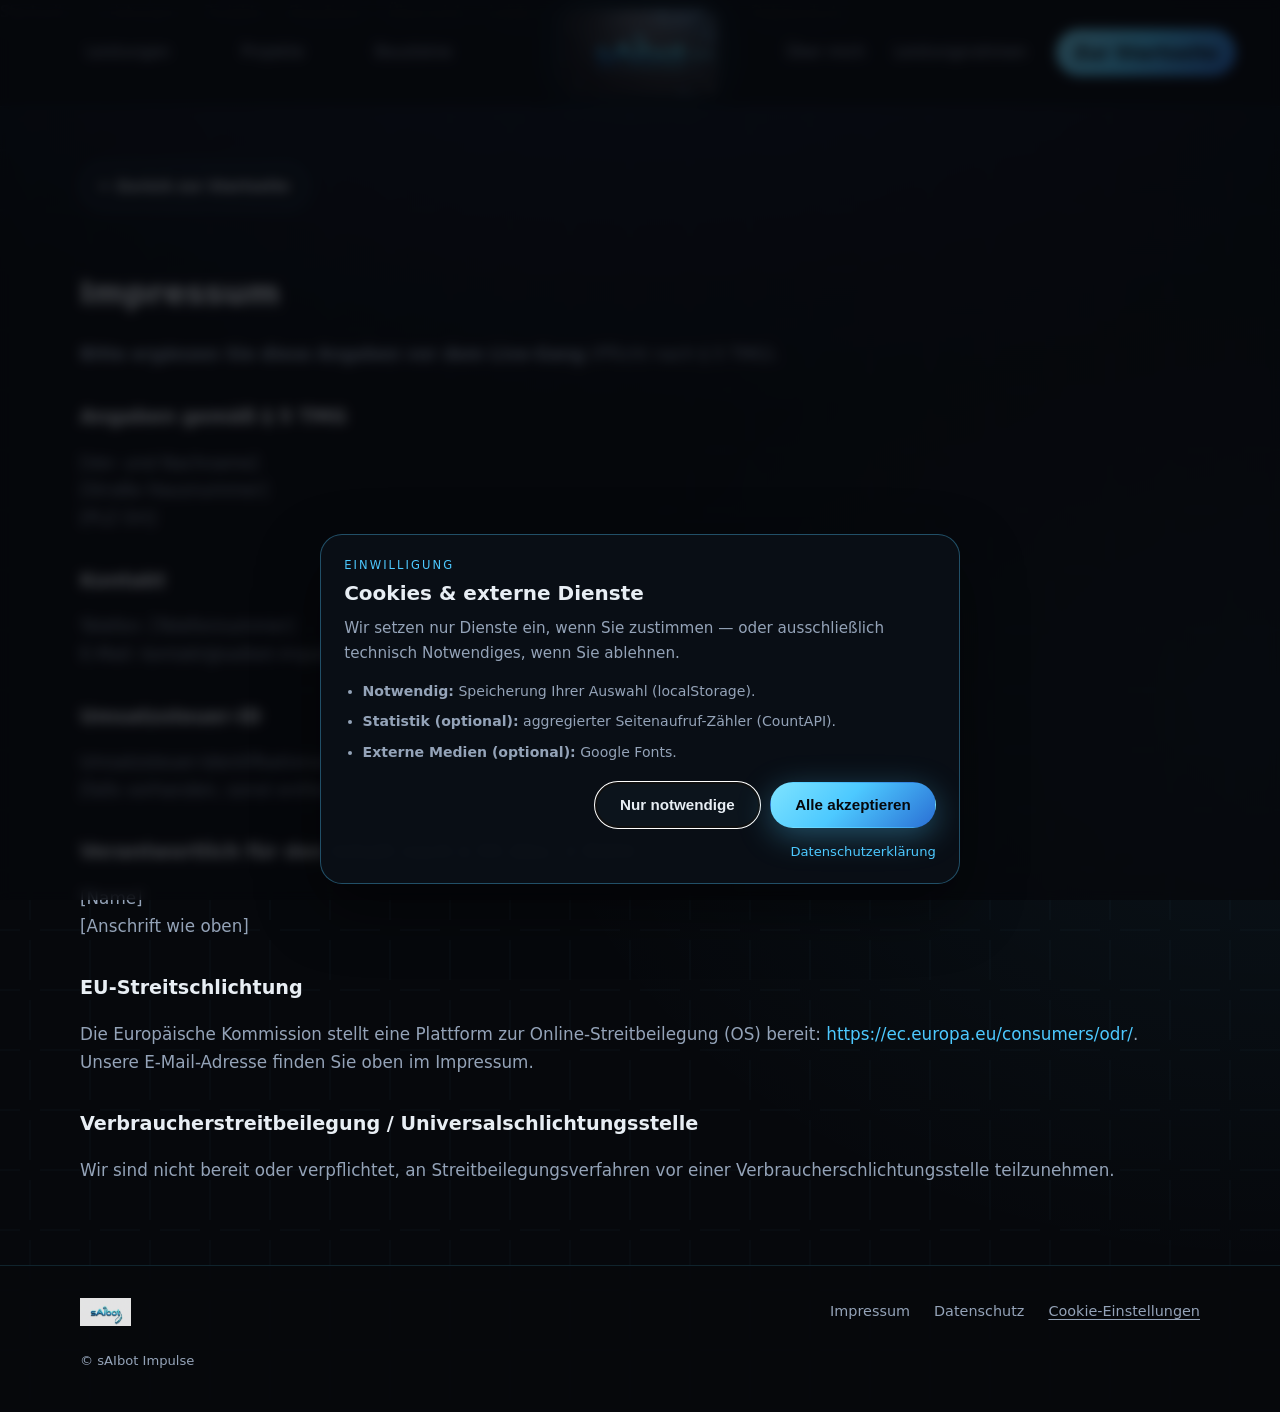
<file: impressum.html>
<!DOCTYPE html>
<html lang="de">
<head>
  <meta charset="UTF-8">
  <meta name="viewport" content="width=device-width, initial-scale=1.0">
  <title>Impressum · sAIbot Impulse</title>
  <link rel="stylesheet" href="css/style.css">
  <link rel="icon" href="assets/logo-dark.png" type="image/png">
</head>
<body class="legal-body">
  <header class="site-header site-header--legal" id="top">
    <div class="site-header__bar">
      <nav class="site-nav site-nav--left" aria-label="Navigation links">
        <a href="index.html?skipIntro=1#leistungen">Leistungen</a>
        <a href="index.html?skipIntro=1#projekte">Projekte</a>
        <a href="index.html?skipIntro=1#bausteine">Bausteine</a>
      </nav>
      <a class="brand brand--center" href="index.html?skipIntro=1" aria-label="sAIbot Impulse Start">
        <video
          id="header-logo-video"
          class="brand__logo-video"
          playsinline
          muted
          loop
          preload="auto"
          poster="assets/logo-dark.png"
          width="240"
          height="68"
        >
          <source src="assets/logo-intro.mp4" type="video/mp4">
        </video>
        <span class="brand__wordmark">
          <span class="brand__name-light">s<span class="brand-ai">AI</span>bot</span><span class="brand__impulse"> Impulse</span>
        </span>
      </a>
      <nav class="site-nav site-nav--right" aria-label="Navigation rechts">
        <a href="index.html?skipIntro=1#ueber-mich">Über mich</a>
        <a href="index.html?skipIntro=1#klarheit">Leistungsrahmen</a>
        <a class="site-nav__cta" href="index.html?skipIntro=1">Zur Startseite</a>
      </nav>
      <button type="button" class="nav-toggle" id="nav-toggle" aria-expanded="false" aria-controls="site-nav-mobile">
        <span></span><span></span><span></span>
      </button>
    </div>
  </header>
  <nav class="site-nav site-nav--mobile" id="site-nav-mobile" aria-label="Mobile Navigation">
    <a href="index.html?skipIntro=1">Startseite</a>
    <a href="index.html?skipIntro=1#leistungen">Leistungen</a>
    <a href="index.html?skipIntro=1#projekte">Projekte</a>
    <a href="index.html?skipIntro=1#bausteine">Bausteine</a>
    <a href="index.html?skipIntro=1#ueber-mich">Über mich</a>
    <a href="index.html?skipIntro=1#klarheit">Leistungsrahmen</a>
    <a href="impressum.html" aria-current="page">Impressum</a>
    <a href="datenschutz.html">Datenschutz</a>
  </nav>
  <main class="legal-page">
    <div class="wrap">
      <a class="legal-back legal-back--prominent btn btn--ghost btn--sm" href="index.html?skipIntro=1">← Zurück zur Startseite</a>
      <h1>Impressum</h1>
      <p><strong>Bitte ergänzen Sie diese Angaben vor dem Live-Gang</strong> (Pflicht nach § 5 TMG).</p>

      <h2>Angaben gemäß § 5 TMG</h2>
      <p>
        [Vor- und Nachname]<br>
        [Straße Hausnummer]<br>
        [PLZ Ort]
      </p>

      <h2>Kontakt</h2>
      <p>
        Telefon: [Telefonnummer]<br>
        E-Mail: kontakt@saibot-impulse.de
      </p>

      <h2>Umsatzsteuer-ID</h2>
      <p>
        Umsatzsteuer-Identifikationsnummer gemäß § 27 a Umsatzsteuergesetz:<br>
        [falls vorhanden, sonst entfernen]
      </p>

      <h2>Verantwortlich für den Inhalt nach § 55 Abs. 2 RStV</h2>
      <p>
        [Name]<br>
        [Anschrift wie oben]
      </p>

      <h2>EU-Streitschlichtung</h2>
      <p>
        Die Europäische Kommission stellt eine Plattform zur Online-Streitbeilegung (OS) bereit:
        <a href="https://ec.europa.eu/consumers/odr/" target="_blank" rel="noopener noreferrer">https://ec.europa.eu/consumers/odr/</a>.
        Unsere E-Mail-Adresse finden Sie oben im Impressum.
      </p>

      <h2>Verbraucherstreitbeilegung / Universalschlichtungsstelle</h2>
      <p>
        Wir sind nicht bereit oder verpflichtet, an Streitbeilegungsverfahren vor einer Verbraucherschlichtungsstelle teilzunehmen.
      </p>
    </div>
  </main>
  <footer class="site-footer">
    <div class="wrap site-footer__inner">
      <img src="assets/logo-white.png" alt="" class="site-footer__logo" width="120" height="36" loading="lazy">
      <nav class="site-footer__legal" aria-label="Rechtliches">
        <a href="impressum.html">Impressum</a>
        <a href="datenschutz.html">Datenschutz</a>
        <button type="button" class="site-footer__cookie-link" data-cookie-settings>Cookie-Einstellungen</button>
      </nav>
      <p class="site-footer__copy">© sAIbot Impulse</p>
    </div>
  </footer>
  <div
    class="cookie-banner"
    id="cookie-banner"
    role="dialog"
    aria-modal="true"
    aria-labelledby="cookie-banner-title"
    aria-describedby="cookie-banner-desc"
    hidden
  >
    <div class="cookie-banner__panel">
      <p class="cookie-banner__eyebrow">Einwilligung</p>
      <h2 class="cookie-banner__title" id="cookie-banner-title">Cookies &amp; externe Dienste</h2>
      <p class="cookie-banner__text" id="cookie-banner-desc">
        Wir setzen nur Dienste ein, wenn Sie zustimmen — oder ausschließlich technisch Notwendiges, wenn Sie ablehnen.
      </p>
      <ul class="cookie-banner__list">
        <li><strong>Notwendig:</strong> Speicherung Ihrer Auswahl (localStorage).</li>
        <li><strong>Statistik (optional):</strong> aggregierter Seitenaufruf-Zähler (CountAPI).</li>
        <li><strong>Externe Medien (optional):</strong> Google Fonts.</li>
      </ul>
      <div class="cookie-banner__actions">
        <button type="button" class="btn btn--ghost" data-cookie-reject>Nur notwendige</button>
        <button type="button" class="btn btn--primary" data-cookie-accept-all>Alle akzeptieren</button>
      </div>
      <p class="cookie-banner__legal"><a href="datenschutz.html">Datenschutzerklärung</a></p>
    </div>
  </div>
  <script src="js/cookie-consent.js"></script>
  <script src="js/legal-nav.js"></script>
</body>
</html>
</file>
<file: css/style.css>
:root {
  --bg-deep: #06080c;
  --bg: #0a0f16;
  --bg-elevated: #111a24;
  --bg-card: rgba(17, 26, 36, 0.72);
  --border: rgba(77, 201, 255, 0.14);
  --border-strong: rgba(77, 201, 255, 0.35);
  --text: #e8eef4;
  --text-muted: #94a3b8;
  --accent: #4dc9ff;
  --accent-dim: #2a8fb8;
  --accent-glow: rgba(77, 201, 255, 0.35);
  --gradient: linear-gradient(135deg, #7ee3ff 0%, #4dc9ff 45%, #2a6fd4 100%);
  --font-display: "Syne", system-ui, sans-serif;
  --font-body: "Outfit", system-ui, sans-serif;
  --radius: 14px;
  --radius-lg: 22px;
  --header-h: 6.65rem;
  --reveal-muted: #5a6578;
  --ease: cubic-bezier(0.22, 1, 0.36, 1);
}

*,
*::before,
*::after {
  box-sizing: border-box;
}

html {
  scroll-behavior: smooth;
  overflow-x: clip;
}

body {
  margin: 0;
  overflow-x: clip;
  font-family: var(--font-body);
  font-weight: 400;
  font-size: 1.05rem;
  line-height: 1.65;
  color: var(--text);
  background: var(--bg-deep);
  background-image:
    radial-gradient(ellipse 80% 50% at 50% -20%, rgba(42, 111, 212, 0.22), transparent),
    radial-gradient(ellipse 60% 40% at 100% 50%, rgba(77, 201, 255, 0.06), transparent),
    url("data:image/svg+xml,%3Csvg width='60' height='60' viewBox='0 0 60 60' xmlns='http://www.w3.org/2000/svg'%3E%3Cpath d='M0 30h20M40 30h20M30 0v20M30 40v20' stroke='%234dc9ff' stroke-opacity='0.04' fill='none'/%3E%3C/svg%3E");
  min-height: 100vh;
}

img {
  max-width: 100%;
  height: auto;
  display: block;
}

a {
  color: var(--accent);
  text-decoration: none;
  transition: color 0.2s var(--ease), opacity 0.2s var(--ease);
}

a:hover {
  color: #9ee8ff;
}

.wrap {
  width: min(1120px, calc(100% - 2.5rem));
  margin-inline: auto;
}

.eyebrow {
  font-size: 0.78rem;
  letter-spacing: 0.22em;
  text-transform: uppercase;
  color: var(--accent);
  margin: 0 0 0.75rem;
  font-weight: 500;
}

.gradient-text {
  background: var(--gradient);
  -webkit-background-clip: text;
  background-clip: text;
  color: transparent;
}

.brand-ai {
  font-weight: 700;
  letter-spacing: 0.02em;
}

.brand-inline,
.brand-name {
  font-weight: 600;
}

.brand-name {
  background: var(--gradient);
  -webkit-background-clip: text;
  background-clip: text;
  color: transparent;
}

.brand-name .brand-ai {
  -webkit-text-fill-color: currentColor;
}

/* Scroll reveal */
.reveal {
  opacity: 0;
  transition:
    opacity 0.85s var(--ease),
    transform 0.85s var(--ease);
}

.reveal--from-left {
  transform: translateX(-72px);
}

.reveal--from-right {
  transform: translateX(72px);
}

.reveal--fade {
  transform: translateY(28px);
}

.reveal--from-below {
  transform: translateY(56px);
}

.reveal.is-visible {
  opacity: 1;
  transform: translate(0, 0);
}

.cards--3 .reveal:nth-child(1),
.showcase__grid .reveal:nth-child(1),
.blocks .reveal:nth-child(1) {
  transition-delay: 0ms;
}

.cards--3 .reveal:nth-child(2),
.showcase__grid .reveal:nth-child(2),
.blocks .reveal:nth-child(2) {
  transition-delay: 90ms;
}

.cards--3 .reveal:nth-child(3),
.blocks .reveal:nth-child(3) {
  transition-delay: 180ms;
}

.blocks .reveal:nth-child(4) {
  transition-delay: 240ms;
}

.blocks .reveal:nth-child(5) {
  transition-delay: 300ms;
}

.blocks .reveal:nth-child(6) {
  transition-delay: 360ms;
}

.cards--follow .reveal:nth-child(1) {
  transition-delay: 120ms;
}

.cards--follow .reveal:nth-child(2) {
  transition-delay: 210ms;
}

.cards--follow .reveal:nth-child(3) {
  transition-delay: 300ms;
}

.reveal:not(.is-visible) {
  transition-delay: 0ms !important;
}

.reveal-text {
  color: var(--reveal-muted);
  transition: color 0.9s var(--ease) 0.12s;
}

.reveal.is-visible .reveal-text,
.reveal-text.is-lit {
  color: var(--text);
}

.section__head .reveal-text,
.hero .reveal-text {
  transition-delay: 0.08s;
}

.section__sub.reveal-text.is-lit,
.section__sub.reveal-text {
  color: var(--text-muted);
}

.section__head.is-visible .section__sub.reveal-text,
.reveal.is-visible .section__sub.reveal-text {
  color: var(--text-muted);
}

.card p.reveal-text.is-lit,
.card p.reveal-text {
  color: var(--text-muted);
}

.reveal.is-visible .card p.reveal-text {
  color: var(--text-muted);
}

h2.reveal-text.is-lit,
h3.reveal-text.is-lit,
.hero__title.reveal-text.is-lit {
  color: var(--text);
}

.eyebrow.reveal-text {
  color: var(--accent-dim);
}

.reveal.is-visible .eyebrow.reveal-text,
.eyebrow.reveal-text.is-lit {
  color: var(--accent);
}

/* Intro */
.intro {
  --intro-bg: #06080c;
  position: fixed;
  inset: 0;
  z-index: 9999;
  display: grid;
  place-items: center;
  background: var(--intro-bg);
  transition: opacity 0.9s var(--ease), visibility 0.9s;
}

.intro__stage {
  width: 100%;
  height: 100%;
  display: grid;
  place-items: center;
  background: var(--intro-bg);
}

.intro.is-done {
  opacity: 0;
  visibility: hidden;
  pointer-events: none;
}

.intro__video {
  position: relative;
  z-index: 1;
  width: 100%;
  height: 100%;
  max-height: 100vh;
  object-fit: contain;
  object-position: center 32%;
  background-color: var(--intro-bg);
}

html:has(.intro:not(.is-done)),
html:has(.intro:not(.is-done)) body {
  background: #06080c;
}

.intro__veil {
  position: absolute;
  inset: 0;
  background: transparent;
  pointer-events: none;
}

.intro__play {
  position: absolute;
  left: 50%;
  top: 50%;
  transform: translate(-50%, -50%);
  z-index: 2;
  font-family: var(--font-body);
  font-size: 1rem;
  font-weight: 600;
  color: var(--text);
  background: rgba(10, 15, 22, 0.88);
  border: 1px solid var(--border-strong);
  border-radius: 999px;
  padding: 0.85rem 1.5rem;
  cursor: pointer;
  backdrop-filter: blur(8px);
}

.intro__sound {
  position: absolute;
  bottom: 2rem;
  left: 2rem;
  z-index: 2;
  font-family: var(--font-body);
  font-size: 0.85rem;
  letter-spacing: 0.06em;
  text-transform: uppercase;
  color: var(--text-muted);
  background: rgba(10, 15, 22, 0.75);
  border: 1px solid var(--border);
  border-radius: 999px;
  padding: 0.65rem 1.25rem;
  cursor: pointer;
  backdrop-filter: blur(8px);
}

.intro__sound[aria-pressed="true"] {
  color: var(--accent);
  border-color: var(--border-strong);
}

.intro__skip {
  position: absolute;
  bottom: 2rem;
  right: 2rem;
  z-index: 2;
  font-family: var(--font-body);
  font-size: 0.85rem;
  letter-spacing: 0.06em;
  text-transform: uppercase;
  color: var(--text-muted);
  background: rgba(10, 15, 22, 0.75);
  border: 1px solid var(--border);
  border-radius: 999px;
  padding: 0.65rem 1.25rem;
  cursor: pointer;
  backdrop-filter: blur(8px);
  transition: border-color 0.2s, color 0.2s;
}

.intro__skip:hover {
  color: var(--text);
  border-color: var(--border-strong);
}

/* Header */
.site-header {
  position: fixed;
  top: 0;
  left: 0;
  right: 0;
  z-index: 100;
  height: var(--header-h);
  background: rgba(6, 8, 12, 0.88);
  border-bottom: 1px solid transparent;
  backdrop-filter: blur(16px);
  transition: border-color 0.3s;
  box-shadow: 0 1px 0 rgba(77, 201, 255, 0.06);
}

.site-header.is-scrolled {
  border-bottom-color: var(--border);
}

.site-header.is-intro {
  opacity: 0;
  pointer-events: none;
}

.site-header__inner {
  height: 100%;
  display: flex;
  align-items: center;
}

.site-header__bar {
  height: 100%;
  width: min(1440px, 100%);
  margin-inline: auto;
  padding-inline: clamp(1rem, 3vw, 2.75rem);
  display: grid;
  grid-template-columns: minmax(0, 1fr) auto minmax(0, 1fr);
  align-items: center;
  gap: clamp(0.75rem, 2vw, 2rem);
}

.brand--center {
  grid-column: 2;
  grid-row: 1;
  justify-self: center;
  align-self: center;
  position: relative;
  display: flex;
  align-items: center;
  justify-content: center;
  min-width: 12rem;
  height: 100%;
  max-height: var(--header-h);
}

.brand__logo-video {
  display: block;
  width: auto;
  max-width: min(260px, 46vw);
  max-height: calc(var(--header-h) - 1.35rem);
  height: auto;
  object-fit: contain;
  object-position: center center;
  border-radius: 16px;
  background: rgba(6, 8, 12, 0.65);
  box-shadow:
    0 0 0 1px rgba(77, 201, 255, 0.18),
    0 10px 32px rgba(0, 0, 0, 0.4),
    0 0 40px rgba(77, 201, 255, 0.16);
  transition: transform 0.45s var(--ease), box-shadow 0.45s var(--ease);
}

.brand--center:hover .brand__logo-video {
  transform: scale(1.03);
  box-shadow:
    0 0 0 1px rgba(126, 227, 255, 0.35),
    0 14px 40px rgba(0, 0, 0, 0.45),
    0 0 52px rgba(77, 201, 255, 0.28);
}

.brand__wordmark {
  position: absolute;
  inset: 0;
  display: flex;
  align-items: center;
  justify-content: center;
  font-family: var(--font-display);
  font-size: clamp(1.05rem, 2vw, 1.35rem);
  font-weight: 600;
  letter-spacing: -0.02em;
  white-space: nowrap;
  opacity: 0;
  transform: translateY(6px);
  pointer-events: none;
  transition:
    opacity 0.45s var(--ease),
    transform 0.45s var(--ease);
}

.brand__name-light {
  color: var(--text);
  text-shadow: 0 0 24px rgba(232, 238, 244, 0.15);
}

.brand__impulse {
  background: var(--gradient);
  -webkit-background-clip: text;
  background-clip: text;
  color: transparent;
}

.site-header.is-scrolled .brand__logo-video {
  opacity: 0;
  transform: scale(0.94);
  pointer-events: none;
  position: absolute;
  inset: 0;
  margin: auto;
  max-height: calc(var(--header-h) - 1.35rem);
}

.site-header.is-scrolled .brand__wordmark {
  opacity: 1;
  transform: translateY(0);
  pointer-events: auto;
}

.site-header.is-scrolled .brand--center:hover .brand__wordmark {
  filter: brightness(1.06);
}

.site-nav--left {
  grid-column: 1;
  justify-self: stretch;
  display: flex;
  justify-content: space-evenly;
  gap: 0.75rem;
  padding-right: clamp(0.25rem, 1.5vw, 1.5rem);
  font-size: clamp(1.08rem, 1.45vw, 1.2rem);
  font-weight: 500;
  letter-spacing: 0.01em;
}

.site-nav--right {
  grid-column: 3;
  justify-self: stretch;
  display: flex;
  justify-content: space-evenly;
  gap: 0.75rem;
  padding-left: clamp(0.25rem, 1.5vw, 1.5rem);
  font-size: clamp(1.08rem, 1.45vw, 1.2rem);
  font-weight: 500;
  letter-spacing: 0.01em;
}

.site-nav--mobile {
  display: none;
}

.site-nav {
  display: flex;
  align-items: center;
  gap: 1.5rem;
  font-size: 0.94rem;
}

.site-nav a {
  color: var(--text-muted);
}

.site-nav a:hover {
  color: var(--text);
}

.site-nav__cta {
  color: var(--bg-deep) !important;
  background: var(--gradient);
  padding: 0.55rem 1.15rem;
  border-radius: 999px;
  font-weight: 600;
  font-size: clamp(1.05rem, 1.4vw, 1.18rem);
  border: none;
  cursor: pointer;
  font-family: inherit;
  line-height: inherit;
}

.text-link--btn {
  background: none;
  border: none;
  padding: 0;
  cursor: pointer;
  font: inherit;
  text-align: left;
}

.site-nav__cta:hover {
  filter: brightness(1.08);
  color: var(--bg-deep) !important;
}

.nav-toggle {
  display: none;
  grid-column: 3;
  justify-self: end;
  flex-direction: column;
  gap: 5px;
  background: none;
  border: none;
  padding: 0.5rem;
  cursor: pointer;
}

.nav-toggle span {
  display: block;
  width: 22px;
  height: 2px;
  background: var(--text);
  border-radius: 2px;
  transition: transform 0.3s;
}

/* Hero */
.main[hidden] {
  display: none;
}

.hero {
  position: relative;
  z-index: 1;
  padding: 0;
  overflow: visible;
  isolation: isolate;
}

.hero__stage {
  position: fixed;
  top: 0;
  left: 0;
  right: 0;
  height: 100vh;
  overflow: hidden;
  pointer-events: none;
  z-index: 0;
  opacity: 1;
  visibility: visible;
  transition: opacity 0.55s var(--ease), visibility 0.55s;
}

.hero.hero--past-stage .hero__stage {
  opacity: 0;
  visibility: hidden;
}

.hero__panel--opening {
  position: relative;
  z-index: 2;
  min-height: calc(100vh - var(--header-h));
  display: flex;
  align-items: center;
  padding: calc(var(--header-h) + 1.5rem) 0 3.5rem;
}

.hero__content--opening.reveal.is-visible,
.hero__content--opening.reveal {
  opacity: 1;
  transform: none;
}

.hero__parallax {
  position: absolute;
  inset: -8%;
  will-change: transform;
  transition: transform 0.12s linear;
}

.hero__parallax-img {
  width: 100%;
  height: 100%;
  object-fit: cover;
  object-position: center 42%;
  transform: scale(1.02);
}

.hero__veil {
  position: absolute;
  inset: 0;
  background:
    linear-gradient(
      180deg,
      rgba(6, 8, 12, calc(0.42 + var(--hero-story-darken, 0) * 0.45)) 0%,
      rgba(6, 8, 12, calc(0.58 + var(--hero-story-darken, 0) * 0.38)) 45%,
      rgba(6, 8, 12, calc(0.82 + var(--hero-story-darken, 0) * 0.18)) 100%
    ),
    radial-gradient(ellipse 70% 55% at 50% 40%, rgba(77, 201, 255, 0.08), transparent 70%);
  transition: background 0.2s linear;
}

.hero__spotlight-ring {
  position: absolute;
  left: 50%;
  top: 42%;
  width: min(92vmin, 820px);
  height: min(92vmin, 820px);
  margin-left: min(-46vmin, -410px);
  margin-top: min(-46vmin, -410px);
  border-radius: 50%;
  border: 1px solid rgba(77, 201, 255, 0.12);
  box-shadow:
    inset 0 0 80px rgba(77, 201, 255, 0.06),
    0 0 120px rgba(42, 111, 212, 0.12);
  animation: hero-ring-pulse 6s ease-in-out infinite;
}

.hero__spotlight-beam {
  position: absolute;
  left: 50%;
  top: 42%;
  width: min(140vmin, 1200px);
  height: min(140vmin, 1200px);
  margin-left: min(-70vmin, -600px);
  margin-top: min(-70vmin, -600px);
  border-radius: 50%;
  background: conic-gradient(
    from 0deg,
    transparent 0deg,
    rgba(77, 201, 255, 0.22) 28deg,
    rgba(126, 227, 255, 0.08) 42deg,
    transparent 72deg,
    transparent 360deg
  );
  mix-blend-mode: screen;
  filter: blur(2px);
  animation: hero-spotlight-spin 14s linear infinite;
}

@keyframes hero-spotlight-spin {
  to {
    transform: rotate(360deg);
  }
}

@keyframes hero-ring-pulse {
  0%,
  100% {
    opacity: 0.65;
    transform: scale(0.98);
  }
  50% {
    opacity: 1;
    transform: scale(1.02);
  }
}

.hero__content {
  position: relative;
  z-index: 2;
  max-width: 640px;
}

.hero__content.reveal.is-visible,
.hero__content.reveal {
  opacity: 1;
  transform: none;
}

.hero__title {
  font-family: var(--font-display);
  font-size: clamp(2.4rem, 5vw, 3.75rem);
  line-height: 1.08;
  font-weight: 700;
  margin: 0 0 1.25rem;
  letter-spacing: -0.02em;
}

.hero__lead {
  color: var(--text-muted);
  font-size: 1.15rem;
  margin: 0 0 2rem;
  max-width: 52ch;
}

.hero__lead strong {
  color: var(--text);
}

.hero__actions {
  display: flex;
  flex-wrap: wrap;
  gap: 0.85rem;
}

.hero__scroll-track {
  position: relative;
  z-index: 2;
  height: 520vh;
  background: linear-gradient(
    180deg,
    rgba(6, 8, 12, 0.35) 0%,
    var(--bg-deep) 12%,
    var(--bg-deep) 100%
  );
}

.hero__scroll-sticky {
  position: sticky;
  top: calc(var(--header-h) + 1.25rem);
  min-height: calc(100vh - var(--header-h) - 1.25rem);
  display: flex;
  align-items: center;
  justify-content: center;
  padding-bottom: 2rem;
}

.hero__story-wrap {
  width: 100%;
}

.hero__content {
  padding-top: 0.5rem;
}

.hero__story-stage {
  margin-top: 0;
  min-height: 12rem;
  pointer-events: none;
  text-align: center;
  width: 100%;
}

.hero__story-mega {
  margin: 0;
  font-family: var(--font-display);
  font-size: clamp(2.35rem, 7.5vw, 4.75rem);
  font-weight: 700;
  line-height: 1.02;
  letter-spacing: -0.03em;
  background: var(--gradient);
  -webkit-background-clip: text;
  background-clip: text;
  color: transparent;
  opacity: var(--story-mega-opacity, 0);
  transform: translateY(28px) scale(0.96);
  transition:
    opacity 0.55s var(--ease),
    transform 0.65s var(--ease);
  text-wrap: balance;
  filter: drop-shadow(0 0 28px rgba(77, 201, 255, 0.25));
}

.hero__story-mega.is-lit {
  opacity: 1;
  transform: translateY(0) scale(1);
}

.hero__story-sub {
  margin: 0.85rem auto 0;
  max-width: 36ch;
  font-size: clamp(1.05rem, 2.2vw, 1.35rem);
  line-height: 1.55;
  color: var(--text-muted);
  opacity: var(--story-sub-opacity, 0);
  transform: translateY(18px);
  transition:
    opacity 0.6s var(--ease) 0.08s,
    transform 0.65s var(--ease) 0.08s;
}

.hero__story-sub.is-lit {
  opacity: 1;
  transform: translateY(0);
  color: var(--text);
}

.section--philosophy-early {
  position: relative;
  z-index: 3;
}

.btn {
  display: inline-flex;
  align-items: center;
  justify-content: center;
  padding: 0.85rem 1.5rem;
  border-radius: 999px;
  font-weight: 600;
  font-size: 0.95rem;
  border: 1px solid transparent;
  transition: transform 0.2s var(--ease), box-shadow 0.2s, filter 0.2s;
}

.btn:hover {
  transform: translateY(-1px);
}

.btn--primary {
  background: var(--gradient);
  color: var(--bg-deep);
  box-shadow: 0 8px 32px var(--accent-glow);
}

.btn--primary:hover {
  color: var(--bg-deep);
  filter: brightness(1.06);
}

.btn--ghost {
  border-color: var(--border-strong);
  color: var(--text);
  background: rgba(17, 26, 36, 0.5);
}

.btn--ghost:hover {
  color: var(--text);
  border-color: var(--accent);
}

.btn--sm {
  padding: 0.65rem 1.15rem;
  font-size: 0.88rem;
}

/* Sections */
.section {
  padding: 5rem 0;
  transition:
    transform 0.7s var(--ease),
    box-shadow 0.7s var(--ease),
    filter 0.7s var(--ease);
  transform: scale(0.992);
  filter: saturate(0.92);
}

.section.section--focusable.is-in-focus {
  transform: scale(1);
  filter: saturate(1);
  z-index: 1;
  position: relative;
}

.section.section--focusable.is-in-focus::before {
  content: "";
  position: absolute;
  inset: 0;
  pointer-events: none;
  box-shadow:
    inset 0 1px 0 rgba(126, 227, 255, 0.12),
    inset 0 0 80px rgba(77, 201, 255, 0.04);
}

.hero.section--focusable,
.section--evolution.section--focusable,
.section--klarheit.section--focusable {
  transform: none;
  filter: none;
}

.hero.section--focusable.is-in-focus,
.section--evolution.section--focusable.is-in-focus,
.section--klarheit.section--focusable.is-in-focus {
  transform: none;
  filter: none;
}

.section--tone-deep {
  background:
    radial-gradient(ellipse 70% 45% at 50% 0%, rgba(77, 201, 255, 0.04), transparent 60%),
    linear-gradient(180deg, #06080c 0%, #080c12 100%);
}

.section--tone-navy {
  background:
    radial-gradient(ellipse 90% 60% at 20% 20%, rgba(42, 111, 212, 0.14), transparent 55%),
    linear-gradient(180deg, #0a1220 0%, #0d1830 48%, #0a101a 100%);
  border-block: 1px solid rgba(77, 201, 255, 0.08);
}

.section--tone-glow {
  background:
    radial-gradient(ellipse 80% 55% at 80% 30%, rgba(77, 201, 255, 0.12), transparent 58%),
    linear-gradient(180deg, #0e1a2e 0%, #13243d 50%, #0c1524 100%);
  border-block: 1px solid rgba(126, 227, 255, 0.1);
}

.section--tone-mid {
  background:
    radial-gradient(ellipse 65% 50% at 50% 100%, rgba(42, 111, 212, 0.1), transparent 60%),
    linear-gradient(180deg, #0b1422 0%, #101f34 100%);
  border-block: 1px solid rgba(77, 201, 255, 0.07);
}

.section--tone-soft {
  background:
    radial-gradient(ellipse 75% 50% at 10% 50%, rgba(126, 227, 255, 0.08), transparent 55%),
    linear-gradient(180deg, #111c2e 0%, #16263c 45%, #0a1018 100%);
  border-block: 1px solid rgba(77, 201, 255, 0.09);
}

/* Scroll progress (linker Balken) */
.scroll-progress {
  position: fixed;
  left: clamp(0.35rem, 1vw, 0.85rem);
  top: calc(var(--header-h) + 1rem);
  bottom: 1.5rem;
  width: clamp(11px, 1.15vw, 16px);
  z-index: 90;
  pointer-events: none;
  transition: transform 0.5s var(--ease), filter 0.5s var(--ease);
}

.scroll-progress.is-active {
  transform: scaleX(1.06);
  filter: drop-shadow(0 0 12px rgba(77, 201, 255, 0.35));
}

.scroll-progress__track {
  position: absolute;
  inset: 0;
  border-radius: 999px;
  background: linear-gradient(
    180deg,
    rgba(77, 201, 255, 0.08),
    rgba(77, 201, 255, 0.2) 50%,
    rgba(77, 201, 255, 0.07)
  );
  box-shadow:
    inset 0 0 12px rgba(77, 201, 255, 0.12),
    0 0 24px rgba(77, 201, 255, 0.08);
  overflow: hidden;
}

.scroll-progress__track::before {
  content: "";
  position: absolute;
  inset: -40% 0;
  background: linear-gradient(
    180deg,
    transparent,
    rgba(126, 227, 255, 0.25),
    transparent
  );
  animation: scroll-track-shimmer 4.5s ease-in-out infinite;
  opacity: 0.5;
}

@keyframes scroll-track-shimmer {
  0%,
  100% {
    transform: translateY(-30%);
    opacity: 0.25;
  }
  50% {
    transform: translateY(30%);
    opacity: 0.65;
  }
}

.scroll-progress__fill {
  position: absolute;
  top: 0;
  left: 0;
  width: 100%;
  height: 0%;
  border-radius: 999px;
  background: linear-gradient(
    180deg,
    rgba(126, 227, 255, 0.98),
    #4dc9ff 40%,
    #2a6fd4 100%
  );
  box-shadow:
    0 0 20px rgba(77, 201, 255, 0.75),
    0 0 48px rgba(77, 201, 255, 0.35),
    inset 0 0 8px rgba(255, 255, 255, 0.25);
  transition: height 0.14s cubic-bezier(0.22, 1, 0.36, 1);
  animation: scroll-fill-pulse 2.8s ease-in-out infinite;
}

@keyframes scroll-fill-pulse {
  0%,
  100% {
    filter: brightness(1);
  }
  50% {
    filter: brightness(1.12);
  }
}

.scroll-progress__fill::after {
  content: "";
  position: absolute;
  left: 50%;
  bottom: 0;
  width: clamp(14px, 1.4vw, 18px);
  height: clamp(14px, 1.4vw, 18px);
  margin-left: calc(clamp(14px, 1.4vw, 18px) / -2);
  margin-bottom: calc(clamp(14px, 1.4vw, 18px) / -2);
  border-radius: 50%;
  background: radial-gradient(circle at 35% 35%, #e8fbff, #4dc9ff 55%, #2a6fd4);
  box-shadow:
    0 0 18px rgba(126, 227, 255, 0.95),
    0 0 32px rgba(77, 201, 255, 0.5);
  animation: scroll-knob-glow 2s ease-in-out infinite;
}

@keyframes scroll-knob-glow {
  0%,
  100% {
    transform: scale(1);
  }
  50% {
    transform: scale(1.08);
  }
}

.scroll-progress__keyword {
  position: absolute;
  left: calc(100% + 0.65rem);
  top: var(--keyword-top, 50%);
  transform: translateY(-50%) translateX(-8px);
  font-family: var(--font-display);
  font-size: clamp(0.82rem, 1.22vw, 0.98rem);
  font-weight: 700;
  letter-spacing: 0.14em;
  text-transform: uppercase;
  color: transparent;
  background: var(--gradient);
  -webkit-background-clip: text;
  background-clip: text;
  opacity: 0;
  white-space: nowrap;
  text-shadow: 0 0 24px var(--accent-glow);
  filter: drop-shadow(0 0 12px rgba(77, 201, 255, 0.55));
  transition:
    opacity 0.55s var(--ease),
    transform 0.55s var(--ease),
    top 0.35s var(--ease),
    font-size 0.45s var(--ease);
  pointer-events: none;
}

.scroll-progress__keyword.is-visible {
  opacity: 1;
  transform: translateY(-50%) translateX(0);
}

/* KI-Sparkles (Cursor) */
.ai-sparkles {
  position: fixed;
  inset: 0;
  pointer-events: none;
  z-index: 85;
  overflow: hidden;
}

.ai-sparkle {
  position: absolute;
  left: 0;
  top: 0;
  width: 14px;
  height: 14px;
  margin: -7px 0 0 -7px;
  opacity: 0.85;
  will-change: transform;
  transition: opacity 0.3s;
}

.ai-sparkle svg {
  width: 100%;
  height: 100%;
  filter: drop-shadow(0 0 6px rgba(126, 227, 255, 0.9));
}

.ai-sparkle--dim {
  opacity: 0.45;
  transform: scale(0.75);
}

@keyframes ai-sparkle-touch-burst {
  0% {
    opacity: 0;
    transform: translate(-50%, -50%) scale(0.35);
  }

  22% {
    opacity: 1;
    transform: translate(-50%, -50%) scale(1.05);
  }

  100% {
    opacity: 0;
    transform: translate(-50%, -50%) scale(0.55) translateY(-10px);
  }
}

/* Evolution · Filmrolle */
.section--evolution {
  padding: 0;
  overflow: clip;
}

.evolution-scroll {
  height: 820vh;
  position: relative;
}

.evolution-sticky {
  position: sticky;
  top: var(--header-h);
  min-height: calc(100vh - var(--header-h));
  display: flex;
  flex-direction: column;
  align-items: stretch;
  justify-content: center;
  padding: 0 0 1.25rem;
  background: var(--bg-deep);
  border-block: 1px solid rgba(77, 201, 255, 0.06);
}

.evolution-video-wrap {
  position: relative;
  flex: 1 1 auto;
  width: 100%;
  min-height: min(62vh, 640px);
  max-height: calc(100vh - var(--header-h) - 7.5rem);
  display: flex;
  align-items: center;
  justify-content: center;
  overflow: hidden;
  background: var(--bg-deep);
}

.evolution-video {
  width: 100%;
  height: 100%;
  object-fit: cover;
  object-position: center center;
  border: none;
  outline: none;
  box-shadow: none;
  background: var(--bg-deep);
  pointer-events: none;
  user-select: none;
  -webkit-user-drag: none;
}

.evolution-video__blend {
  position: absolute;
  inset: 0;
  pointer-events: none;
  background:
    linear-gradient(180deg, var(--bg-deep) 0%, transparent 14%, transparent 86%, var(--bg-deep) 100%),
    linear-gradient(90deg, var(--bg-deep) 0%, transparent 6%, transparent 94%, var(--bg-deep) 100%);
}

.evolution-copy {
  text-align: center;
  padding: 1rem 0 0.25rem;
}

.evolution-era {
  margin: 0 0 0.6rem;
  font-family: var(--font-display);
  font-size: clamp(1rem, 2.2vw, 1.35rem);
  font-weight: 600;
  letter-spacing: 0.14em;
  text-transform: uppercase;
  color: var(--accent);
}

.evolution-caption {
  margin: 0 auto;
  max-width: 44ch;
  color: var(--text-muted);
  font-size: 1.02rem;
  line-height: 1.6;
}

.evolution-layout {
  display: grid;
  grid-template-columns: minmax(0, 0.95fr) minmax(0, 1.05fr);
  gap: clamp(1.5rem, 4vw, 3rem);
  align-items: center;
}

.evolution-reel-wrap {
  display: flex;
  flex-direction: column;
  align-items: center;
  gap: 1rem;
}

.evolution-reel {
  position: relative;
  width: min(220px, 42vw);
  height: min(220px, 42vw);
  border-radius: 50%;
  background:
    radial-gradient(circle at 35% 30%, rgba(126, 227, 255, 0.15), transparent 45%),
    linear-gradient(145deg, #1a2535, #0a0f16);
  box-shadow:
    inset 0 0 40px rgba(0, 0, 0, 0.6),
    0 0 0 1px rgba(77, 201, 255, 0.2),
    0 24px 60px rgba(0, 0, 0, 0.45);
  transform: rotate(var(--reel-rot, 0deg));
  transition: transform 0.08s linear;
}

.evolution-reel__hub {
  position: absolute;
  left: 50%;
  top: 50%;
  width: 22%;
  height: 22%;
  margin: -11% 0 0 -11%;
  border-radius: 50%;
  background: var(--gradient);
  box-shadow: 0 0 20px var(--accent-glow);
}

.evolution-reel__arm {
  position: absolute;
  left: 50%;
  top: 50%;
  width: 42%;
  height: 3px;
  margin-top: -1.5px;
  background: linear-gradient(90deg, transparent, rgba(126, 227, 255, 0.5));
  transform-origin: left center;
  transform: rotate(18deg);
}

.evolution-reel__film {
  position: absolute;
  inset: 10%;
  border-radius: 50%;
  border: 4px solid rgba(77, 201, 255, 0.28);
  background:
    repeating-radial-gradient(
      circle at center,
      rgba(77, 201, 255, 0.1) 0 2px,
      transparent 2px 8px
    ),
    repeating-conic-gradient(
      from 0deg,
      rgba(77, 201, 255, 0.12) 0deg 6deg,
      rgba(6, 8, 12, 0.55) 6deg 12deg
    );
  box-shadow: inset 0 0 24px rgba(0, 0, 0, 0.45);
}

.evolution-reel__film::before,
.evolution-reel__film::after {
  content: "";
  position: absolute;
  top: 50%;
  width: 18%;
  height: 18%;
  margin-top: -9%;
  border-radius: 50%;
  background: linear-gradient(145deg, #1a2535, #0a0f16);
  border: 2px solid rgba(126, 227, 255, 0.35);
  box-shadow: inset 0 0 8px rgba(0, 0, 0, 0.5);
}

.evolution-reel__film::before {
  left: -4%;
}

.evolution-reel__film::after {
  right: -4%;
}

.evolution-reel__label {
  margin: 0;
  font-size: 0.82rem;
  letter-spacing: 0.12em;
  text-transform: uppercase;
  color: var(--text-muted);
}

.evolution-screen {
  position: relative;
}

.evolution-beam {
  position: absolute;
  left: -18%;
  top: 18%;
  width: 55%;
  height: 64%;
  background: linear-gradient(105deg, rgba(77, 201, 255, 0.32), transparent 70%);
  clip-path: polygon(0 40%, 100% 0, 100% 100%, 0 60%);
  filter: blur(6px);
  opacity: 0.7;
  pointer-events: none;
  animation: projector-flicker 0.14s steps(2, end) infinite;
}

.evolution-beam--soft {
  left: -12%;
  top: 22%;
  width: 48%;
  height: 58%;
  filter: blur(14px);
  animation: projector-flicker-soft 0.22s steps(3, end) infinite;
  animation-delay: 0.05s;
}

@keyframes projector-flicker {
  0% {
    opacity: 0.42;
  }
  33% {
    opacity: 0.88;
  }
  66% {
    opacity: 0.55;
  }
  100% {
    opacity: 0.78;
  }
}

@keyframes projector-flicker-soft {
  0% {
    opacity: 0.25;
  }
  50% {
    opacity: 0.62;
  }
  100% {
    opacity: 0.38;
  }
}

.evolution-projector {
  position: relative;
  border-radius: var(--radius-lg);
  border: 1px solid var(--border-strong);
  background: rgba(6, 8, 12, 0.85);
  padding: clamp(1.25rem, 3vw, 2rem);
  box-shadow: 0 28px 70px rgba(0, 0, 0, 0.45);
  min-height: 220px;
  display: grid;
  place-items: center;
  animation: screen-glow-flicker 1.8s ease-in-out infinite;
}

@keyframes screen-glow-flicker {
  0%,
  100% {
    box-shadow:
      0 28px 70px rgba(0, 0, 0, 0.45),
      inset 0 0 30px rgba(77, 201, 255, 0.04);
  }
  40% {
    box-shadow:
      0 28px 70px rgba(0, 0, 0, 0.45),
      inset 0 0 48px rgba(126, 227, 255, 0.12);
  }
  55% {
    box-shadow:
      0 28px 70px rgba(0, 0, 0, 0.45),
      inset 0 0 22px rgba(77, 201, 255, 0.06);
  }
}

.flipbook {
  position: relative;
  width: min(100%, 360px);
  aspect-ratio: 16 / 10;
  border-radius: var(--radius);
  overflow: hidden;
  background: #020408;
  box-shadow: inset 0 0 40px rgba(77, 201, 255, 0.08);
}

.flipbook__frame {
  position: absolute;
  inset: 0;
  display: flex;
  flex-direction: column;
  align-items: center;
  justify-content: center;
  gap: 0.5rem;
  opacity: 0;
  transform: scale(0.96) translateY(6px);
  transition:
    opacity 0.35s var(--ease),
    transform 0.35s var(--ease);
}

.flipbook__frame.is-active {
  opacity: 1;
  transform: scale(1) translateY(0);
}

.flipbook__icon {
  width: min(200px, 55%);
  height: auto;
  color: var(--accent);
  filter: drop-shadow(0 0 18px var(--accent-glow));
}

.flipbook__icon--ai {
  color: #9ee8ff;
}

.flipbook__ai-lockup {
  position: relative;
  display: flex;
  align-items: flex-end;
  justify-content: center;
  gap: 0.02em;
  font-family: var(--font-display);
  font-weight: 700;
  line-height: 1;
  filter: drop-shadow(0 0 22px rgba(77, 201, 255, 0.45));
}

.flipbook__ai-s {
  font-size: clamp(2.4rem, 8vw, 3.2rem);
  color: #e8eef4;
  letter-spacing: -0.04em;
  transform: translateY(0.08em);
}

.flipbook__ai-main {
  font-size: clamp(2.85rem, 9vw, 3.75rem);
  letter-spacing: -0.03em;
}

.flipbook__ai-cap {
  background: var(--gradient);
  -webkit-background-clip: text;
  background-clip: text;
  color: transparent;
}

.flipbook__ai-dot {
  position: absolute;
  top: 0.15em;
  right: calc(50% - 2.1em);
  width: 0.55em;
  height: 0.55em;
  border-radius: 40% 40% 45% 45%;
  background: linear-gradient(180deg, #9ee8ff, #4dc9ff);
  box-shadow: 0 0 12px rgba(77, 201, 255, 0.8);
}

.flipbook__ai-dot::before,
.flipbook__ai-dot::after {
  content: "";
  position: absolute;
  top: 42%;
  width: 0.14em;
  height: 0.07em;
  border-radius: 999px;
  background: #06080c;
}

.flipbook__ai-dot::before {
  left: 22%;
}

.flipbook__ai-dot::after {
  right: 22%;
}

.scroll-progress__keyword--welcome {
  text-transform: none;
  letter-spacing: 0.02em;
  font-size: clamp(1.35rem, 2.55vw, 1.9rem) !important;
  font-weight: 600;
  font-family: var(--font-display);
  line-height: 1.12;
  max-width: 12rem;
  white-space: normal;
  text-wrap: balance;
  left: calc(100% + 0.85rem);
}

.flipbook__mini {
  font-size: 0.78rem;
  letter-spacing: 0.18em;
  text-transform: uppercase;
  color: var(--text-muted);
}

.evolution-strip {
  display: flex;
  flex-wrap: wrap;
  gap: 0.5rem;
  margin-top: 1.25rem;
}

.evolution-strip__item {
  font-size: 0.72rem;
  letter-spacing: 0.1em;
  text-transform: uppercase;
  padding: 0.35rem 0.65rem;
  border-radius: 999px;
  border: 1px solid var(--border);
  color: var(--text-muted);
  background: rgba(17, 26, 36, 0.5);
}

.section--klarheit {
  padding: 0;
  overflow: clip;
}

.klarheit-scroll {
  height: 280vh;
  position: relative;
}

.klarheit-sticky {
  position: sticky;
  top: var(--header-h);
  min-height: calc(100vh - var(--header-h));
  display: flex;
  align-items: center;
  padding: 2.5rem 0 4rem;
  background:
    radial-gradient(ellipse 75% 50% at 10% 50%, rgba(126, 227, 255, 0.08), transparent 55%),
    linear-gradient(180deg, #111c2e 0%, #16263c 45%, #0a1018 100%);
  border-block: 1px solid rgba(77, 201, 255, 0.09);
  overflow: hidden;
}

.klarheit-earth {
  --earth-size-base: min(92vmin, 920px);
  position: absolute;
  left: 50%;
  top: 50%;
  width: calc(var(--earth-size-base) * var(--earth-scale, 0.32));
  height: calc(var(--earth-size-base) * var(--earth-scale, 0.32));
  transform: translate(-50%, -50%);
  border-radius: 50%;
  overflow: hidden;
  pointer-events: none;
  opacity: var(--earth-opacity, 0.38);
  z-index: 0;
  box-shadow:
    0 0 80px rgba(77, 201, 255, 0.15),
    inset 0 0 40px rgba(0, 0, 0, 0.35);
}

.klarheit-bg.klarheit-earth {
  --earth-size-base: min(96vmin, 980px);
  border-radius: 50%;
}

.klarheit-earth__video {
  width: 100%;
  height: 100%;
  object-fit: cover;
  transform: translateZ(0);
  -webkit-backface-visibility: hidden;
  backface-visibility: hidden;
}

.klarheit-earth__photo {
  width: 100%;
  height: 100%;
  object-fit: cover;
  object-position: center 38%;
  transform: scale(var(--earth-photo-zoom, 1.08));
  transform-origin: center center;
}

.klarheit-earth__veil {
  position: absolute;
  inset: 0;
  background:
    radial-gradient(circle at 50% 45%, transparent 35%, rgba(10, 16, 24, 0.55) 100%),
    linear-gradient(180deg, rgba(17, 28, 46, 0.35), rgba(10, 16, 24, 0.65));
}

.klarheit-bg .klarheit-earth__veil {
  background:
    radial-gradient(circle at 50% 42%, transparent 22%, rgba(10, 16, 24, 0.62) 100%),
    linear-gradient(180deg, rgba(17, 28, 46, 0.42), rgba(10, 16, 24, 0.72));
}

.klarheit-earth__credit {
  position: absolute;
  right: 0.75rem;
  bottom: 0.5rem;
  margin: 0;
  font-size: 0.62rem;
  letter-spacing: 0.02em;
  color: rgba(158, 232, 255, 0.45);
  opacity: 0;
  transition: opacity 0.35s var(--ease);
}

.klarheit-earth:hover .klarheit-earth__credit,
.klarheit-earth:focus-within .klarheit-earth__credit {
  opacity: 1;
}

.klarheit-stage {
  position: relative;
  z-index: 2;
  width: 100%;
}

.klarheit-stage .section__head {
  max-width: 680px;
  margin-inline: auto;
  text-align: center;
}

.klarheit-stage .section__sub {
  margin-inline: auto;
}

.klarheit-stage .clarity--wide {
  max-width: 880px;
  margin-inline: auto;
}

.klarheit-stage .clarity--wide .clarity__col {
  padding: 1.45rem 1.65rem;
  background: rgba(10, 15, 22, 0.78);
  backdrop-filter: blur(14px);
}

.klarheit-stage .clarity--wide .clarity__col h3 {
  font-size: 1.05rem;
}

.klarheit-stage .clarity--wide .clarity__col li {
  font-size: 0.94rem;
  margin-bottom: 0.5rem;
}

.klarheit-stage .clarity__col {
  background: rgba(10, 15, 22, 0.78);
  backdrop-filter: blur(14px);
}

/* Philosophie */
.section--philosophy {
  padding: 0;
  overflow: clip;
  border-block: 1px solid rgba(77, 201, 255, 0.1);
}

.philosophy-scroll {
  height: 230vh;
  position: relative;
}

.philosophy-sticky {
  position: sticky;
  top: var(--header-h);
  min-height: calc(100vh - var(--header-h));
  display: flex;
  align-items: center;
  padding: 2.5rem 0 4rem;
  background:
    radial-gradient(ellipse 70% 45% at 50% 20%, rgba(77, 201, 255, 0.07), transparent 55%),
    linear-gradient(180deg, #0c121c 0%, #111c2e 50%, #0a1018 100%);
  overflow: hidden;
}

.philosophy-video-layer {
  position: absolute;
  inset: -8%;
  z-index: var(--philosophy-video-z, 3);
  transform: translateY(var(--philosophy-video-y, 0px)) scale(var(--philosophy-video-scale, 1));
  transform-origin: center center;
  opacity: var(--philosophy-video-opacity, 1);
  pointer-events: none;
  transition:
    transform 0.2s linear,
    opacity 0.35s var(--ease);
  will-change: transform, opacity;
}

.philosophy-video-layer__video {
  width: 100%;
  height: 100%;
  object-fit: cover;
  transform: translateZ(0);
  -webkit-backface-visibility: hidden;
  backface-visibility: hidden;
}

.philosophy-video-layer__veil {
  position: absolute;
  inset: 0;
  background:
    radial-gradient(ellipse 80% 70% at 50% 45%, transparent 25%, rgba(6, 10, 16, 0.45) 100%),
    linear-gradient(180deg, rgba(8, 12, 18, 0.25), rgba(6, 10, 16, 0.55));
}

.philosophy-stage {
  position: relative;
  z-index: 2;
  opacity: var(--philosophy-content-opacity, 0);
  transform: translateY(calc((1 - var(--philosophy-content-opacity, 0)) * 28px));
  transition:
    opacity 0.4s var(--ease),
    transform 0.45s var(--ease);
  pointer-events: none;
}

.philosophy-stage.is-scroll-ready {
  pointer-events: auto;
}

.philosophy-grid {
  display: grid;
  grid-template-columns: repeat(3, 1fr);
  gap: 1.25rem;
  margin-top: 0.5rem;
}

.philosophy-grid--steps {
  counter-reset: philosophy-step;
}

.philosophy-card {
  background: var(--bg-card);
  border: 1px solid var(--border);
  border-radius: var(--radius-lg);
  padding: 1.75rem 1.65rem;
  backdrop-filter: blur(10px);
  transition: border-color 0.25s, transform 0.25s var(--ease);
}

.philosophy-card:hover {
  border-color: var(--border-strong);
  transform: translateY(-3px);
}

.philosophy-card__icon {
  font-size: 1.35rem;
  display: block;
  margin-bottom: 0.65rem;
  filter: grayscale(0.2);
}

.philosophy-card__icon--svg {
  display: inline-flex;
  align-items: center;
  justify-content: center;
  width: 3rem;
  height: 3rem;
  border-radius: 12px;
  background: rgba(77, 201, 255, 0.1);
  border: 1px solid rgba(77, 201, 255, 0.22);
  color: var(--accent);
  filter: none;
  margin-bottom: 0.75rem;
  transition: transform 0.35s var(--ease), box-shadow 0.35s var(--ease);
}

.philosophy-card__icon--svg svg {
  width: 2.15rem;
  height: 2.15rem;
}

.philosophy-card h3 {
  font-family: var(--font-display);
  font-size: 1.12rem;
  margin: 0 0 0.55rem;
}

.philosophy-card p {
  margin: 0;
  color: var(--text-muted);
  font-size: 0.96rem;
}

.philosophy-quote {
  margin: 2.25rem auto 0;
  text-align: center;
  max-width: 36ch;
  font-family: var(--font-display);
  font-size: clamp(1.05rem, 2vw, 1.25rem);
  color: var(--text-muted);
  font-style: italic;
  text-wrap: balance;
}

.philosophy-hint {
  margin: 0.65rem auto 0;
  text-align: center;
  font-size: 0.78rem;
  letter-spacing: 0.06em;
  text-transform: uppercase;
  color: rgba(232, 238, 244, 0.42);
}

.section__head {
  margin-bottom: 2.5rem;
  max-width: 640px;
}

.section__head--center {
  text-align: center;
  margin-inline: auto;
}

.section__head h2 {
  font-family: var(--font-display);
  font-size: clamp(1.85rem, 3vw, 2.5rem);
  margin: 0;
  letter-spacing: -0.02em;
}

.section__sub {
  color: var(--text-muted);
  margin: 0.75rem 0 0;
}

.cards {
  display: grid;
  gap: 1.25rem;
}

.cards--3 {
  grid-template-columns: repeat(3, 1fr);
}

.cards--follow {
  margin-top: 1.25rem;
}

.leistungen-paths {
  display: grid;
  grid-template-columns: 1fr 1fr;
  gap: 2rem;
  align-items: start;
}

.leistungen-path {
  padding: 1.35rem 1.35rem 1.15rem;
  border-radius: var(--radius-lg);
  border: 1px solid rgba(77, 201, 255, 0.14);
  background: rgba(10, 15, 22, 0.55);
}

.leistungen-path--beratung {
  background:
    linear-gradient(165deg, rgba(42, 111, 212, 0.12), transparent 55%),
    rgba(10, 15, 22, 0.55);
}

.leistungen-path--umsetzung {
  background:
    linear-gradient(165deg, rgba(77, 201, 255, 0.08), transparent 55%),
    rgba(10, 15, 22, 0.55);
}

.leistungen-path__head {
  margin-bottom: 1.15rem;
}

.leistungen-path__badge {
  display: inline-block;
  font-size: 0.68rem;
  letter-spacing: 0.14em;
  text-transform: uppercase;
  font-weight: 600;
  color: var(--bg-deep);
  background: var(--accent);
  padding: 0.3rem 0.6rem;
  border-radius: 999px;
  margin-bottom: 0.65rem;
}

.leistungen-path__badge--alt {
  background: linear-gradient(135deg, #7ee3ff, #4dc9ff);
}

.leistungen-path__head h3 {
  font-family: var(--font-display);
  font-size: clamp(1.15rem, 2.2vw, 1.35rem);
  margin: 0 0 0.5rem;
}

.leistungen-path__lead {
  margin: 0;
  color: var(--text-muted);
  font-size: 0.92rem;
  line-height: 1.45;
}

.cards--path {
  grid-template-columns: 1fr;
  gap: 1rem;
}

.card__icon--svg {
  display: inline-flex;
  align-items: center;
  justify-content: center;
  width: 3rem;
  height: 3rem;
  border-radius: 12px;
  background: rgba(77, 201, 255, 0.1);
  border: 1px solid rgba(77, 201, 255, 0.22);
  margin-bottom: 0.85rem;
  color: var(--accent);
}

.card__icon--svg svg {
  width: 2.15rem;
  height: 2.15rem;
}

.card {
  background: var(--bg-card);
  border: 1px solid var(--border);
  border-radius: var(--radius-lg);
  padding: 1.75rem;
  backdrop-filter: blur(10px);
}

.card--lift {
  transition: border-color 0.25s, transform 0.25s var(--ease), box-shadow 0.25s;
}

.card--lift:hover {
  border-color: var(--border-strong);
  transform: translateY(-4px);
  box-shadow: 0 20px 50px rgba(0, 0, 0, 0.35);
}

.card__icon {
  font-size: 1.25rem;
  color: var(--accent);
  margin-bottom: 0.75rem;
}

.card h3 {
  font-family: var(--font-display);
  margin: 0 0 0.65rem;
  font-size: 1.15rem;
}

.card p {
  margin: 0;
  color: var(--text-muted);
  font-size: 0.98rem;
}

/* Showcase */
.showcase {
  display: grid;
  grid-template-columns: 1.2fr 1fr;
  gap: 1.5rem;
  align-items: stretch;
}

.showcase__featured {
  background: linear-gradient(145deg, rgba(42, 111, 212, 0.18), rgba(17, 26, 36, 0.9));
  border: 1px solid var(--border-strong);
  border-radius: var(--radius-lg);
  padding: 2rem;
  position: relative;
  overflow: hidden;
}

.showcase__featured::before {
  content: "";
  position: absolute;
  top: -40%;
  right: -20%;
  width: 280px;
  height: 280px;
  background: radial-gradient(circle, var(--accent-glow), transparent 70%);
  pointer-events: none;
}

.showcase__badge {
  display: inline-block;
  font-size: 0.72rem;
  letter-spacing: 0.12em;
  text-transform: uppercase;
  color: var(--bg-deep);
  background: var(--accent);
  padding: 0.35rem 0.65rem;
  border-radius: 6px;
  margin-bottom: 1rem;
  font-weight: 600;
}

.showcase__featured h3 {
  font-family: var(--font-display);
  font-size: 1.75rem;
  margin: 0 0 0.5rem;
}

.showcase__tagline {
  color: var(--text-muted);
  margin: 0 0 1.25rem;
}

.feature-list {
  margin: 0 0 1.5rem;
  padding-left: 1.15rem;
  color: var(--text-muted);
}

.feature-list li {
  margin-bottom: 0.35rem;
}

.showcase__grid {
  display: flex;
  flex-direction: column;
  gap: 1rem;
}

.showcase__item {
  flex: 1;
  background: var(--bg-card);
  border: 1px solid var(--border);
  border-radius: var(--radius);
  padding: 1.35rem 1.5rem;
}

.showcase__label {
  font-size: 0.72rem;
  text-transform: uppercase;
  letter-spacing: 0.1em;
  color: var(--accent-dim);
}

.showcase__item h3 {
  margin: 0.35rem 0 0.4rem;
  font-family: var(--font-display);
  font-size: 1.1rem;
}

.showcase__item p {
  margin: 0 0 0.65rem;
  font-size: 0.92rem;
  color: var(--text-muted);
}

.text-link {
  font-size: 0.9rem;
  font-weight: 500;
}

/* Blocks */
.blocks {
  display: grid;
  grid-template-columns: repeat(3, 1fr);
  gap: 1rem;
}

.blocks--modules {
  grid-template-columns: repeat(2, 1fr);
}

button.block-preview {
  width: 100%;
  font: inherit;
  text-align: left;
  cursor: pointer;
  color: inherit;
}

.block-preview__icon {
  position: absolute;
  top: 0.85rem;
  left: 0.85rem;
  width: 1.85rem;
  height: 1.85rem;
  color: var(--accent);
  z-index: 2;
}

.block-preview__icon svg {
  width: 100%;
  height: 100%;
}

.block-preview__hint {
  font-size: 0.72rem;
  letter-spacing: 0.08em;
  text-transform: uppercase;
  color: rgba(126, 227, 255, 0.65);
}

.mini-ui--notes span {
  height: 0.55rem;
  margin-bottom: 0.35rem;
  width: 88%;
}

.mini-ui--notes span:nth-child(2) {
  width: 72%;
  height: 1.4rem;
  border-radius: 8px;
}

.mini-ui--notes span:nth-child(3) {
  width: 56%;
  margin-bottom: 0;
}

.block-preview--app {
  background: linear-gradient(180deg, rgba(77, 201, 255, 0.14), rgba(17, 26, 36, 0.55));
}

/* Modul-Vollbild-Vorschau */
.module-showcase {
  position: fixed;
  inset: 0;
  z-index: 110;
  display: grid;
  place-items: stretch;
}

.module-showcase[hidden] {
  display: none;
}

.module-showcase__backdrop {
  position: absolute;
  inset: 0;
  background: rgba(4, 6, 10, 0.82);
  backdrop-filter: blur(8px);
}

.module-showcase__panel {
  position: relative;
  z-index: 1;
  margin: calc(var(--header-h) + 0.5rem) 0.75rem 0.75rem;
  display: flex;
  flex-direction: column;
  min-height: 0;
  flex: 1;
  border-radius: var(--radius-lg);
  border: 1px solid rgba(77, 201, 255, 0.18);
  background: linear-gradient(180deg, #0e1520 0%, #06080c 100%);
  box-shadow: 0 24px 80px rgba(0, 0, 0, 0.55);
  overflow: hidden;
}

.module-showcase__bar {
  display: flex;
  align-items: flex-start;
  justify-content: space-between;
  gap: 1rem;
  padding: 1rem 1.15rem 0.35rem;
  border-bottom: 1px solid rgba(77, 201, 255, 0.1);
}

.module-showcase__eyebrow {
  margin: 0 0 0.25rem;
  font-size: 0.72rem;
  letter-spacing: 0.16em;
  text-transform: uppercase;
  color: var(--accent);
}

.module-showcase__title {
  margin: 0;
  font-family: var(--font-display);
  font-size: clamp(1.15rem, 3vw, 1.45rem);
}

.module-showcase__close {
  border: 1px solid var(--border);
  background: rgba(17, 26, 36, 0.8);
  color: var(--text);
  width: 2.25rem;
  height: 2.25rem;
  border-radius: 999px;
  font-size: 1.35rem;
  line-height: 1;
  cursor: pointer;
}

.module-showcase__swipe-hint {
  margin: 0;
  padding: 0.45rem 1.15rem 0.65rem;
  font-size: 0.78rem;
  color: rgba(232, 238, 244, 0.45);
}

.module-showcase__viewport {
  flex: 1 1 auto;
  min-height: 0;
  overflow: hidden;
  touch-action: pan-y;
  cursor: grab;
}

.module-showcase__viewport.is-dragging {
  cursor: grabbing;
}

.module-showcase__track {
  display: flex;
  height: 100%;
  transition: transform 0.45s var(--ease);
  will-change: transform;
}

.module-showcase__slide {
  flex: 0 0 100%;
  min-width: 100%;
  padding: 0.75rem 1.15rem 1.25rem;
  box-sizing: border-box;
  display: flex;
  align-items: center;
  justify-content: center;
}

.demo-app {
  width: min(100%, 420px);
  padding: 1.25rem 1.15rem;
  border-radius: var(--radius);
  border: 1px solid rgba(77, 201, 255, 0.16);
  background: rgba(10, 15, 22, 0.92);
  box-shadow: inset 0 0 0 1px rgba(255, 255, 255, 0.03);
}

.demo-app__brand {
  margin: 0 0 0.25rem;
  font-family: var(--font-display);
  font-size: 1.05rem;
}

.demo-app__tag {
  margin: 0 0 0.85rem;
  font-size: 0.72rem;
  color: rgba(232, 238, 244, 0.45);
}

.demo-app__card {
  padding: 0.85rem 0.9rem;
  border-radius: 10px;
  border: 1px solid rgba(77, 201, 255, 0.2);
  background: rgba(42, 111, 212, 0.12);
  margin-bottom: 0.85rem;
}

.demo-app__card--focus {
  box-shadow: 0 0 24px rgba(77, 201, 255, 0.12);
}

.demo-app__card strong {
  display: block;
  margin-bottom: 0.35rem;
}

.demo-app__card p,
.demo-app p {
  margin: 0;
  color: var(--text-muted);
  font-size: 0.92rem;
  line-height: 1.45;
}

.demo-app__label {
  display: block;
  font-size: 0.72rem;
  letter-spacing: 0.1em;
  text-transform: uppercase;
  color: var(--accent);
  margin-bottom: 0.35rem;
}

.demo-app__list {
  list-style: none;
  margin: 0;
  padding: 0;
}

.demo-app__list li {
  display: flex;
  align-items: center;
  gap: 0.5rem;
  padding: 0.45rem 0;
  font-size: 0.9rem;
  color: var(--text-muted);
  border-bottom: 1px solid rgba(77, 201, 255, 0.08);
}

.demo-app__list li span {
  width: 0.65rem;
  height: 0.65rem;
  border-radius: 3px;
  border: 1px solid rgba(77, 201, 255, 0.45);
}

.demo-app__list li.is-done {
  opacity: 0.55;
  text-decoration: line-through;
}

.demo-app__pill-row {
  display: flex;
  flex-wrap: wrap;
  gap: 0.4rem;
}

.demo-app__pill-row span {
  font-size: 0.75rem;
  padding: 0.25rem 0.55rem;
  border-radius: 999px;
  border: 1px solid var(--border);
  color: var(--text-muted);
}

.demo-app__login {
  display: grid;
  gap: 0.55rem;
  margin: 0.75rem 0;
}

.demo-app__field {
  display: block;
  height: 2.35rem;
  border-radius: 8px;
  border: 1px solid var(--border);
  background: rgba(17, 26, 36, 0.85);
}

.demo-app__btn {
  display: block;
  text-align: center;
  padding: 0.55rem;
  border-radius: 8px;
  background: rgba(77, 201, 255, 0.35);
  font-size: 0.85rem;
  font-weight: 600;
}

.demo-app__fine {
  font-size: 0.78rem !important;
}

.demo-web__hero span {
  display: block;
  border-radius: 4px;
  background: rgba(77, 201, 255, 0.22);
  margin-bottom: 0.4rem;
}

.demo-web__hero span:nth-child(1) {
  width: 40%;
  height: 0.45rem;
}

.demo-web__hero span:nth-child(2) {
  width: 75%;
  height: 0.75rem;
}

.demo-web__cta {
  width: 45% !important;
  height: 0.55rem !important;
  background: rgba(77, 201, 255, 0.45) !important;
}

.demo-web__cards {
  display: grid;
  grid-template-columns: repeat(3, 1fr);
  gap: 0.4rem;
  margin-bottom: 0.75rem;
}

.demo-web__cards span {
  height: 2.5rem;
  border-radius: 6px;
  background: rgba(77, 201, 255, 0.18);
  border: 1px solid rgba(77, 201, 255, 0.22);
}

.demo-app--workshop h3,
.demo-app--tool h3 {
  font-family: var(--font-display);
  margin: 0 0 0.65rem;
  font-size: 1.05rem;
}

.demo-app--workshop ul {
  margin: 0;
  padding-left: 1.1rem;
  color: var(--text-muted);
}

.demo-tool__flow {
  display: flex;
  gap: 0.35rem;
  margin-bottom: 0.75rem;
  flex-wrap: wrap;
}

.demo-tool__flow span {
  font-size: 0.72rem;
  padding: 0.35rem 0.5rem;
  border-radius: 6px;
  border: 1px solid var(--border);
  color: var(--accent-dim);
}

.module-showcase__dots {
  display: flex;
  justify-content: center;
  gap: 0.4rem;
  padding: 0.65rem 0 0.85rem;
}

.module-showcase__dot {
  width: 0.45rem;
  height: 0.45rem;
  border-radius: 999px;
  background: rgba(232, 238, 244, 0.25);
  border: none;
  padding: 0;
  cursor: pointer;
}

.module-showcase__dot.is-active {
  background: var(--accent);
  transform: scale(1.15);
}

body.is-module-showcase-open {
  overflow: hidden;
}

.block-preview {
  aspect-ratio: 4/3;
  border-radius: var(--radius);
  border: 1px dashed var(--border-strong);
  display: flex;
  flex-direction: column;
  justify-content: flex-end;
  gap: 0.65rem;
  padding: 0.85rem 1rem 1rem;
  font-size: 0.85rem;
  color: var(--text-muted);
  background: rgba(17, 26, 36, 0.4);
  transition: border-color 0.2s, background 0.2s;
}

.block-preview__viz {
  flex: 1 1 auto;
  display: flex;
  align-items: center;
  justify-content: center;
  min-height: 0;
  padding: 0.35rem 0.25rem 0;
}

.block-preview__label {
  position: relative;
  z-index: 1;
}

.block-preview:hover {
  border-color: var(--accent);
  background: rgba(42, 111, 212, 0.08);
}

.mini-ui {
  width: 100%;
  max-width: 11rem;
  opacity: 0.92;
}

.mini-ui span {
  display: block;
  border-radius: 4px;
  background: rgba(77, 201, 255, 0.22);
  border: 1px solid rgba(77, 201, 255, 0.28);
}

.mini-ui--hero span:nth-child(1) {
  height: 0.45rem;
  width: 38%;
  margin: 0 auto 0.35rem;
  opacity: 0.55;
}

.mini-ui--hero span:nth-child(2) {
  height: 0.65rem;
  width: 72%;
  margin: 0 auto 0.45rem;
}

.mini-ui--hero .mini-ui__cta {
  height: 0.55rem;
  width: 42%;
  margin: 0 auto;
  background: rgba(77, 201, 255, 0.45);
}

.mini-ui--split {
  display: grid;
  grid-template-columns: 1fr 1fr;
  gap: 0.45rem;
}

.mini-ui--split span {
  height: 3.2rem;
}

.mini-ui--cards {
  display: grid;
  grid-template-columns: repeat(3, 1fr);
  gap: 0.35rem;
  align-items: end;
}

.mini-ui--cards span {
  height: 2.4rem;
}

.mini-ui--cards span:nth-child(2) {
  height: 2.85rem;
}

.mini-ui--cta span {
  height: 2.75rem;
  border-radius: 8px;
  background: linear-gradient(135deg, rgba(77, 201, 255, 0.35), rgba(42, 111, 212, 0.15));
}

.mini-ui--gallery {
  display: grid;
  grid-template-columns: 1fr 1fr;
  gap: 0.35rem;
}

.mini-ui--gallery span {
  height: 1.35rem;
}

.mini-ui--faq span {
  height: 0.55rem;
  margin-bottom: 0.35rem;
  width: 92%;
}

.mini-ui--faq span:nth-child(2) {
  width: 78%;
}

.mini-ui--faq span:nth-child(3) {
  width: 64%;
  margin-bottom: 0;
}

.block-preview.surface-card.is-hovered .mini-ui span,
.block-preview.surface-card:focus-within .mini-ui span {
  border-color: rgba(126, 227, 255, 0.45);
  background: rgba(77, 201, 255, 0.28);
}

.block-preview--hero {
  background: linear-gradient(180deg, rgba(77, 201, 255, 0.12), rgba(17, 26, 36, 0.5));
}

.block-preview--cta {
  background: linear-gradient(135deg, rgba(77, 201, 255, 0.2), rgba(17, 26, 36, 0.5));
}

.blocks__note {
  text-align: center;
  color: var(--text-muted);
  margin: 2rem 0 0;
  font-size: 0.95rem;
}

/* About */
.about {
  display: grid;
  grid-template-columns: 1fr 1.1fr;
  gap: 3rem;
  align-items: center;
}

.about__visual {
  border-radius: var(--radius-lg);
  overflow: hidden;
  border: 1px solid var(--border);
  box-shadow: 0 24px 60px rgba(0, 0, 0, 0.4);
  transition: transform 0.65s var(--ease), box-shadow 0.65s var(--ease);
}

.about__visual.reveal--from-below {
  transform: translateY(56px) rotate(-2.5deg);
}

.about__visual.reveal--from-below.is-visible {
  transform: translateY(0) rotate(-2.5deg);
}

.about__visual.reveal--from-below.is-visible:hover {
  transform: translateY(-4px) rotate(-1deg);
  box-shadow: 0 32px 72px rgba(0, 0, 0, 0.48);
}

.about__visual img {
  width: 100%;
  object-fit: cover;
}

.about__text h2 {
  font-family: var(--font-display);
  font-size: clamp(1.75rem, 3vw, 2.25rem);
  margin: 0 0 1rem;
}

.about__text p {
  color: var(--text-muted);
  margin: 0 0 1rem;
}

.about__text p:last-child {
  margin-bottom: 0;
}

/* Clarity */
.clarity {
  display: grid;
  grid-template-columns: 1fr 1.15fr;
  gap: 1.5rem;
}

.clarity--wide {
  grid-template-columns: 1fr 1fr;
  gap: clamp(1.25rem, 2.5vw, 2rem);
}

.clarity--wide .clarity__col {
  padding: clamp(2rem, 3vw, 2.5rem) clamp(2rem, 3.5vw, 2.75rem);
  min-height: 100%;
}

.clarity--wide .clarity__col h3 {
  font-size: 1.22rem;
}

.clarity--wide .clarity__col li {
  font-size: 1.02rem;
  line-height: 1.6;
}

.clarity__col {
  border-radius: var(--radius-lg);
  padding: 1.75rem 2rem;
  border: 1px solid var(--border);
}

.clarity__col--yes {
  background: rgba(77, 201, 255, 0.06);
}

.clarity__col--no {
  background: var(--bg-card);
}

.clarity__col h3 {
  font-family: var(--font-display);
  font-size: 1.1rem;
  margin: 0 0 1rem;
}

.clarity__col ul {
  margin: 0;
  padding-left: 1.15rem;
  color: var(--text-muted);
}

.clarity__col li {
  margin-bottom: 0.65rem;
}

.clarity__footer {
  margin: 1.25rem 0 0;
  font-size: 0.92rem;
  color: var(--text);
  padding-top: 1rem;
  border-top: 1px solid var(--border);
}

/* Contact */
.section--contact {
  padding-bottom: 6rem;
}

.contact-modal {
  position: fixed;
  inset: 0;
  z-index: 200;
  display: grid;
  place-items: center;
  padding: 1.25rem;
  opacity: 0;
  visibility: hidden;
  transition: opacity 0.35s var(--ease), visibility 0.35s;
}

.contact-modal.is-open {
  opacity: 1;
  visibility: visible;
}

.contact-modal[hidden] {
  display: none;
}

.contact-modal:not([hidden]).is-open {
  display: grid;
}

.contact-modal__backdrop {
  position: absolute;
  inset: 0;
  background: rgba(4, 6, 10, 0.72);
  backdrop-filter: blur(8px);
}

.contact-modal__panel {
  position: relative;
  width: min(640px, 100%);
  max-height: min(92vh, 920px);
  overflow: auto;
  border-radius: var(--radius-lg);
  border: 1px solid var(--border-strong);
  background: rgba(10, 15, 22, 0.96);
  box-shadow: 0 32px 80px rgba(0, 0, 0, 0.55);
  padding: clamp(1.5rem, 3vw, 2rem);
  transform: translateY(16px) scale(0.97);
  transition: transform 0.4s var(--ease);
}

.contact-modal.is-open .contact-modal__panel {
  transform: translateY(0) scale(1);
}

.contact-modal__close {
  position: absolute;
  top: 0.85rem;
  right: 0.85rem;
  width: 2.25rem;
  height: 2.25rem;
  border-radius: 999px;
  border: 1px solid var(--border);
  background: rgba(17, 26, 36, 0.8);
  color: var(--text);
  font-size: 1.35rem;
  line-height: 1;
  cursor: pointer;
}

.contact-modal__head h2 {
  font-family: var(--font-display);
  margin: 0 0 0.5rem;
  font-size: 1.65rem;
}

.contact-modal__lead {
  margin: 0 0 1.25rem;
  color: var(--text-muted);
  font-size: 0.98rem;
}

.contact-modal__direct {
  margin: 1rem 0 0;
  font-size: 0.88rem;
  color: var(--text-muted);
  text-align: center;
}

.contact-modal__panel {
  width: min(720px, 100%);
}

.booking-block {
  margin: 0 0 1.25rem;
  padding: 1.15rem 1.15rem 1.25rem;
  border-radius: var(--radius);
  border: 1px solid var(--border);
  background: rgba(6, 8, 12, 0.45);
}

.booking-block__title {
  margin: 0 0 0.35rem;
  font-family: var(--font-display);
  font-size: 1.05rem;
}

.booking-block__hint {
  margin: 0 0 0.65rem;
  font-size: 0.78rem;
  color: var(--text-muted);
  line-height: 1.5;
}

.booking-block__hint code {
  font-size: 0.72rem;
  color: var(--accent-dim);
}

.booking-block__next {
  margin: 0 0 0.85rem;
  font-size: 0.88rem;
  color: var(--text-muted);
}

.booking-block__next strong {
  color: var(--accent);
  font-weight: 600;
}

.booking-block__layout {
  display: grid;
  grid-template-columns: 1fr minmax(0, 0.85fr);
  gap: 1rem;
  align-items: start;
}

.booking-cal__head {
  display: flex;
  align-items: center;
  justify-content: space-between;
  margin-bottom: 0.65rem;
}

.booking-cal__title {
  font-size: 0.9rem;
  font-weight: 600;
  text-transform: capitalize;
}

.booking-cal__nav {
  width: 2rem;
  height: 2rem;
  border-radius: 999px;
  border: 1px solid var(--border);
  background: rgba(17, 26, 36, 0.8);
  color: var(--text);
  cursor: pointer;
}

.booking-cal__weekdays,
.booking-cal__grid {
  display: grid;
  grid-template-columns: repeat(7, 1fr);
  gap: 0.25rem;
}

.booking-cal__weekdays {
  margin-bottom: 0.35rem;
  font-size: 0.65rem;
  letter-spacing: 0.06em;
  text-transform: uppercase;
  color: var(--text-muted);
  text-align: center;
}

.booking-cal__day {
  aspect-ratio: 1;
  border: 1px solid transparent;
  border-radius: 8px;
  background: rgba(17, 26, 36, 0.55);
  color: var(--text-muted);
  font-size: 0.78rem;
  cursor: default;
  padding: 0;
}

.booking-cal__day--empty {
  background: transparent;
  border: none;
}

.booking-cal__day.is-free {
  color: var(--text);
  border-color: var(--border);
  cursor: pointer;
}

.booking-cal__day.is-free:hover {
  border-color: var(--accent-dim);
}

.booking-cal__day.is-selected {
  border-color: var(--accent);
  box-shadow: 0 0 16px rgba(77, 201, 255, 0.2);
  color: var(--text);
}

.booking-times {
  display: flex;
  flex-wrap: wrap;
  gap: 0.45rem;
  margin-top: 0.45rem;
}

.booking-times__hint {
  margin: 0;
  font-size: 0.82rem;
  color: var(--text-muted);
}

.booking-time {
  border: 1px solid var(--border);
  border-radius: 999px;
  padding: 0.4rem 0.75rem;
  background: rgba(17, 26, 36, 0.65);
  color: var(--text-muted);
  font-size: 0.82rem;
  cursor: pointer;
  font-family: inherit;
}

.booking-time.is-selected,
.booking-time:hover {
  border-color: var(--border-strong);
  color: var(--text);
  background: rgba(77, 201, 255, 0.1);
}

.booking-selected {
  margin: 0.75rem 0 0;
  font-size: 0.85rem;
  color: var(--accent);
}

.site-footer__stat {
  width: 100%;
  margin: 0.35rem 0 0;
  display: flex;
  flex-wrap: wrap;
  align-items: baseline;
  justify-content: center;
  gap: 0.5rem 0.75rem;
  font-size: 0.82rem;
  color: var(--text-muted);
}

.site-footer__stat-value {
  font-family: var(--font-display);
  font-size: 1.15rem;
  font-weight: 600;
  color: var(--accent);
  letter-spacing: 0.02em;
  font-variant-numeric: tabular-nums;
}

@media (max-width: 640px) {
  .booking-block__layout {
    grid-template-columns: 1fr;
  }
}

.contact-form--modal {
  margin: 0;
  padding: 0;
  border: none;
  background: none;
  box-shadow: none;
  backdrop-filter: none;
  max-width: none;
}

.contact-form {
  max-width: 720px;
  margin: 0 auto 2rem;
  padding: clamp(1.75rem, 3vw, 2.25rem);
  border-radius: var(--radius-lg);
  border: 1px solid var(--border-strong);
  background: rgba(17, 26, 36, 0.65);
  backdrop-filter: blur(12px);
  box-shadow: 0 24px 60px rgba(0, 0, 0, 0.35);
}

.contact-form__row {
  display: grid;
  grid-template-columns: 1fr 1fr;
  gap: 1rem;
}

.field {
  display: flex;
  flex-direction: column;
  gap: 0.45rem;
  margin-bottom: 1.15rem;
}

.field__label,
.interest-fieldset .field__label {
  font-size: 0.75rem;
  letter-spacing: 0.12em;
  text-transform: uppercase;
  color: var(--accent-dim);
  font-weight: 500;
}

.interest-fieldset {
  border: none;
  margin: 0 0 1.15rem;
  padding: 0;
}

.interest-chips {
  display: flex;
  flex-wrap: wrap;
  gap: 0.5rem;
  margin-top: 0.65rem;
}

.interest-chip {
  cursor: pointer;
}

.interest-chip input {
  position: absolute;
  opacity: 0;
  pointer-events: none;
}

.interest-chip span {
  display: inline-block;
  padding: 0.45rem 0.85rem;
  border-radius: 999px;
  border: 1px solid var(--border);
  color: var(--text-muted);
  font-size: 0.88rem;
  transition:
    border-color 0.2s,
    color 0.2s,
    background 0.2s,
    box-shadow 0.2s;
}

.interest-chip input:checked + span {
  border-color: var(--border-strong);
  color: var(--text);
  background: rgba(77, 201, 255, 0.12);
  box-shadow: 0 0 20px rgba(77, 201, 255, 0.15);
}

.interest-chip:hover span {
  border-color: var(--accent-dim);
  color: var(--text);
}

.field input,
.field textarea {
  font-family: var(--font-body);
  font-size: 1rem;
  color: var(--text);
  background: rgba(6, 8, 12, 0.55);
  border: 1px solid var(--border);
  border-radius: var(--radius);
  padding: 0.75rem 1rem;
  transition: border-color 0.2s, box-shadow 0.2s;
  width: 100%;
}

.field input:focus,
.field textarea:focus {
  outline: none;
  border-color: var(--accent);
  box-shadow: 0 0 0 3px rgba(77, 201, 255, 0.12);
}

.field textarea {
  resize: vertical;
  min-height: 140px;
}

.contact-form__actions {
  display: flex;
  flex-wrap: wrap;
  align-items: center;
  gap: 1rem;
}

.contact-form__note {
  margin: 0;
  font-size: 0.82rem;
  color: var(--text-muted);
  max-width: 28ch;
}

.contact-form--shake {
  animation: form-shake 0.45s var(--ease);
}

@keyframes form-shake {
  0%,
  100% {
    transform: translateX(0);
  }
  25% {
    transform: translateX(-6px);
  }
  75% {
    transform: translateX(6px);
  }
}

.contact__grid {
  display: grid;
  grid-template-columns: repeat(2, 1fr);
  gap: 1rem;
  max-width: 640px;
  margin: 0 auto;
}

.contact__grid--below {
  margin-top: 0.5rem;
}

.contact__card {
  display: flex;
  flex-direction: column;
  gap: 0.35rem;
  padding: 1.5rem;
  border-radius: var(--radius);
  border: 1px solid var(--border);
  background: var(--bg-card);
  transition: border-color 0.2s, box-shadow 0.2s;
}

.contact__card:hover {
  border-color: var(--border-strong);
  box-shadow: 0 12px 40px rgba(0, 0, 0, 0.25);
}

.contact__card--static {
  cursor: default;
}

.contact__label {
  font-size: 0.75rem;
  text-transform: uppercase;
  letter-spacing: 0.1em;
  color: var(--accent-dim);
}

.contact__value {
  font-size: 1.05rem;
  font-weight: 500;
  color: var(--text);
}

.contact__hint {
  text-align: center;
  font-size: 0.85rem;
  color: var(--text-muted);
  max-width: 520px;
  margin: 1.5rem auto 0;
}

/* Footer */
.site-footer {
  border-top: 1px solid var(--border);
  padding: 2rem 0 2.5rem;
  background: rgba(6, 8, 12, 0.9);
}

.site-footer__inner {
  display: flex;
  flex-wrap: wrap;
  align-items: center;
  justify-content: space-between;
  gap: 1rem;
}

.site-footer__logo {
  height: 1.75rem;
  width: auto;
  opacity: 0.9;
}

.site-footer__legal {
  display: flex;
  flex-wrap: wrap;
  align-items: center;
  justify-content: center;
  gap: 1rem 1.5rem;
  font-size: 0.9rem;
}

.site-footer__legal a {
  color: var(--text-muted);
}

.site-footer__cookie-link {
  margin: 0;
  padding: 0;
  border: 0;
  background: none;
  font: inherit;
  font-size: 0.9rem;
  color: var(--text-muted);
  cursor: pointer;
  text-decoration: underline;
  text-underline-offset: 0.18em;
}

.site-footer__cookie-link:hover {
  color: var(--accent);
}

body.cookie-banner-open {
  overflow: hidden;
}

.cookie-banner {
  position: fixed;
  inset: 0;
  z-index: 10050;
  display: flex;
  align-items: flex-end;
  justify-content: center;
  padding: 1rem;
  background: rgba(6, 8, 12, 0.72);
  backdrop-filter: blur(6px);
}

.cookie-banner[hidden] {
  display: none;
}

.cookie-banner__panel {
  width: min(640px, 100%);
  max-height: min(88vh, 640px);
  overflow: auto;
  padding: 1.35rem 1.45rem 1.25rem;
  border-radius: var(--radius-lg);
  border: 1px solid var(--border-strong);
  background: rgba(10, 15, 22, 0.96);
  box-shadow: 0 24px 64px rgba(0, 0, 0, 0.45);
}

.cookie-banner__eyebrow {
  margin: 0 0 0.35rem;
  font-size: 0.72rem;
  letter-spacing: 0.18em;
  text-transform: uppercase;
  color: var(--accent);
}

.cookie-banner__title {
  margin: 0 0 0.65rem;
  font-family: var(--font-display);
  font-size: 1.25rem;
  line-height: 1.25;
}

.cookie-banner__text {
  margin: 0 0 0.85rem;
  font-size: 0.95rem;
  color: var(--text-muted);
}

.cookie-banner__list {
  margin: 0 0 1.1rem;
  padding-left: 1.15rem;
  font-size: 0.88rem;
  color: var(--text-muted);
}

.cookie-banner__list li {
  margin-bottom: 0.45rem;
}

.cookie-banner__actions {
  display: flex;
  flex-wrap: wrap;
  gap: 0.65rem;
  justify-content: flex-end;
}

.cookie-banner__legal {
  margin: 0.85rem 0 0;
  font-size: 0.82rem;
  text-align: right;
}

.site-footer__copy {
  width: 100%;
  margin: 0.5rem 0 0;
  font-size: 0.82rem;
  color: var(--text-muted);
}

/* Legal pages */
.legal-page {
  padding: calc(var(--header-h) + 2rem) 0 4rem;
}

.legal-page h1 {
  font-family: var(--font-display);
  font-size: 2rem;
}

.legal-page h2 {
  font-family: var(--font-display);
  font-size: 1.2rem;
  margin-top: 2rem;
}

.legal-page p,
.legal-page li {
  color: var(--text-muted);
}

.legal-back {
  display: inline-block;
  margin-bottom: 2rem;
  font-size: 0.9rem;
}

.legal-back--prominent {
  margin-bottom: 2.25rem;
}

.site-header--legal .brand__logo-video {
  opacity: 1;
  transform: none;
  pointer-events: auto;
  position: relative;
  inset: auto;
  margin: 0 auto;
}

.site-header--legal .brand__wordmark {
  opacity: 0;
  pointer-events: none;
}

.site-header--legal .site-nav__cta {
  display: inline-flex;
  align-items: center;
}

.legal-body .site-header--legal + .site-nav--mobile {
  top: var(--header-h);
}

@media (max-width: 960px) {
  .site-header--legal .site-header__bar {
    grid-template-columns: minmax(0, 1fr) auto minmax(0, 1fr);
  }

  .site-header--legal .site-nav--left,
  .site-header--legal .site-nav--right {
    display: none;
  }

  .site-header--legal .brand--center {
    grid-column: 2;
    grid-row: 1;
    justify-self: center;
    align-self: center;
  }

  .site-header--legal .nav-toggle {
    grid-column: 3;
    grid-row: 1;
    justify-self: end;
  }
}

/* Responsive */
@media (max-width: 960px) {
  :root {
    --header-h: 5.35rem;
  }

  .wrap {
    width: min(1120px, calc(100% - 1rem));
    padding-inline: clamp(2.15rem, 8.5vw, 2.65rem) clamp(0.65rem, 3vw, 1rem);
  }

  .leistungen-paths {
    grid-template-columns: 1fr;
    gap: 1.35rem;
  }

  .blocks--modules {
    grid-template-columns: 1fr;
  }

  .module-showcase__panel {
    margin: calc(var(--header-h) + 0.35rem) 0.5rem 0.5rem;
  }

  .cards--3,
  .blocks,
  .showcase,
  .about,
  .clarity,
  .clarity--wide,
  .evolution-layout,
  .philosophy-grid,
  .contact-form__row {
    grid-template-columns: 1fr;
  }

  .hero__stage {
    top: var(--header-h);
    height: calc(100dvh - var(--header-h));
  }

  .hero__parallax {
    inset: 0;
  }

  .hero__parallax-img {
    object-fit: contain;
    object-position: center 18%;
    transform: none;
  }

  .hero__spotlight-ring,
  .hero__spotlight-beam {
    display: none;
  }

  .hero__panel--opening {
    min-height: min(72vh, calc(100vh - var(--header-h)));
    padding: calc(var(--header-h) + 0.85rem) 0 2rem;
  }

  .hero__title {
    font-size: clamp(1.55rem, 7.2vw, 2.35rem);
  }

  .hero__lead {
    font-size: 0.98rem;
    margin-bottom: 1.35rem;
  }

  .hero__scroll-track {
    height: 250vh;
  }

  .hero__scroll-sticky {
    top: var(--header-h);
    min-height: calc(100dvh - var(--header-h));
    align-items: center;
    justify-content: center;
    padding: 0 0 1rem;
  }

  .hero__story-wrap {
    display: flex;
    align-items: center;
    justify-content: center;
    min-height: calc(100dvh - var(--header-h) - 1rem);
  }

  .hero__story-stage {
    position: relative;
    display: block;
    min-height: inherit;
    width: 100%;
    padding: 0 0.5rem;
    box-sizing: border-box;
  }

  .hero__story-mega {
    position: absolute;
    left: 0;
    right: 0;
    top: 50%;
    margin: 0;
    font-size: clamp(1.55rem, 7vw, 2.35rem);
    line-height: 1.08;
    width: 100%;
    transform: translateY(calc(-50% + 28px)) scale(0.96);
  }

  .hero__story-mega.is-lit {
    transform: translateY(-50%) scale(1);
  }

  .hero__story-sub {
    position: absolute;
    left: 0;
    right: 0;
    top: 50%;
    margin: 0 auto;
    margin-top: clamp(1.65rem, 5.5vw, 2.15rem);
    padding: 0 0.25rem;
    max-width: 32ch;
    font-size: clamp(0.95rem, 4vw, 1.12rem);
    line-height: 1.5;
    text-align: center;
    transform: translateY(18px);
  }

  .hero__story-sub.is-lit {
    transform: translateY(0);
  }

  .evolution-scroll {
    height: 660vh;
  }

  .evolution-video-wrap {
    min-height: 50vh;
    max-height: calc(100dvh - var(--header-h) - 6.5rem);
  }

  .klarheit-scroll {
    height: 320vh;
  }

  .philosophy-scroll {
    height: 360vh;
  }

  .philosophy-sticky {
    align-items: flex-start;
    padding: 1.25rem 0 7rem;
    background: #06080c;
  }

  .section--philosophy .philosophy-stage {
    opacity: 1;
    transform: none;
  }

  .section--philosophy .philosophy-stage .section__head {
    position: relative;
    z-index: 5;
    margin-bottom: 1rem;
    pointer-events: none;
  }

  .section--philosophy .philosophy-stage .section__head .eyebrow {
    opacity: 1;
  }

  .section--philosophy .philosophy-stage .section__head h2,
  .section--philosophy .philosophy-stage .section__head .section__sub {
    opacity: var(--philosophy-content-opacity, 0);
    transition: opacity 0.4s var(--ease);
  }

  .section--philosophy .philosophy-stage .philosophy-grid,
  .section--philosophy .philosophy-stage .philosophy-quote,
  .section--philosophy .philosophy-stage .philosophy-hint {
    opacity: var(--philosophy-content-opacity, 0);
    transform: translateY(calc((1 - var(--philosophy-content-opacity, 0)) * 20px));
    transition:
      opacity 0.4s var(--ease),
      transform 0.45s var(--ease);
  }

  .section--philosophy .philosophy-video-layer {
    inset: auto;
    left: 50%;
    top: var(--philosophy-video-top, 11.5rem);
    width: calc(100vw - 2rem);
    max-width: calc(100vw - 2rem);
    height: min(52dvh, calc((100vw - 2rem) * 0.72));
    max-height: min(52dvh, calc(100dvh - var(--header-h) - 10rem));
    border-radius: var(--radius-lg);
    overflow: hidden;
    box-shadow:
      0 0 0 1px rgba(77, 201, 255, 0.12),
      0 12px 48px rgba(0, 0, 0, 0.45);
    transform: translate(-50%, -50%) translateY(var(--philosophy-video-y, 0px))
      scale(var(--philosophy-video-scale, 1));
    transform-origin: center center;
  }

  .section--philosophy .philosophy-video-layer__video {
    display: block;
    width: 100%;
    height: 100%;
    object-fit: contain;
    object-position: center center;
  }

  .section--philosophy .philosophy-video-layer__veil {
    background: linear-gradient(180deg, rgba(6, 8, 12, 0.08), rgba(6, 8, 12, 0.22));
    pointer-events: none;
  }

  .klarheit-earth {
    --earth-size-base: min(72vmin, 420px);
  }

  .klarheit-sticky {
    z-index: 2;
    align-items: flex-start;
    padding: 1.75rem 0 7.5rem;
  }

  .klarheit-stage .clarity__footer {
    margin-bottom: 2rem;
  }

  .site-footer {
    position: relative;
    z-index: 1;
    margin-top: 0.5rem;
  }

  .klarheit-stage .section__head h2 {
    font-size: clamp(1.35rem, 5.5vw, 1.85rem);
  }

  .klarheit-stage .section__sub {
    font-size: 0.92rem;
  }

  .scroll-progress {
    overflow: visible;
  }

  .scroll-progress__keyword {
    display: block;
    left: calc(100% + 0.35rem);
    max-width: none;
    width: max-content;
    max-width: min(72vw, 16.5rem);
    font-size: 0.64rem;
    letter-spacing: 0.045em;
    line-height: 1.28;
    white-space: normal;
    text-wrap: pretty;
    overflow: visible;
    z-index: 120;
    -webkit-box-decoration-break: clone;
    box-decoration-break: clone;
  }

  .scroll-progress__keyword--welcome {
    max-width: min(78vw, 12.5rem);
    width: max-content;
    font-size: clamp(1rem, 4.2vw, 1.28rem) !important;
    letter-spacing: 0.02em;
    line-height: 1.18;
    left: calc(100% + 0.35rem);
    text-wrap: pretty;
  }

  .ai-sparkles:not(.ai-sparkles--touch) {
    display: none;
  }

  .ai-sparkles.ai-sparkles--touch {
    display: block;
  }

  .ai-sparkle--touch-burst {
    position: fixed;
    left: 0;
    top: 0;
    width: 16px;
    height: 16px;
    margin: 0;
    pointer-events: none;
    animation: ai-sparkle-touch-burst 0.62s var(--ease) forwards;
  }

  .ai-sparkle--touch-burst.ai-sparkle--dim {
    width: 12px;
    height: 12px;
    animation-duration: 0.52s;
  }

  .site-header__bar {
    grid-template-columns: 1fr auto;
    padding-inline: clamp(0.75rem, 3vw, 1.25rem);
  }

  .site-nav--left,
  .site-nav--right {
    display: none;
  }

  .brand--center {
    grid-column: 1 / -1;
    grid-row: 1;
    justify-self: center;
    align-self: center;
    width: 100%;
    max-width: 100%;
    min-width: 0;
    height: 100%;
    padding-inline: 2.85rem 2.65rem;
    box-sizing: border-box;
  }

  .site-header.is-scrolled .brand__wordmark {
    justify-content: center;
    width: 100%;
    font-size: clamp(0.92rem, 3.8vw, 1.08rem);
  }

  .brand__logo-video {
    max-width: min(168px, 38vw);
    max-height: calc(var(--header-h) - 1rem);
    height: auto;
    margin-inline: auto;
  }

  .nav-toggle {
    display: flex;
    grid-column: 2;
    grid-row: 1;
    justify-self: end;
    position: relative;
    z-index: 2;
  }

  .site-header.is-scrolled .nav-toggle {
    grid-column: 2;
    grid-row: 1;
  }

  .scroll-progress {
    opacity: 0.88;
    width: 6px;
    left: 0.2rem;
    top: calc(var(--header-h) + 0.65rem);
  }

  .intro__stage {
    background: var(--intro-bg, #06080c);
  }

  .intro__video {
    width: 100%;
    max-width: 100vw;
    max-height: min(68vh, 520px);
    object-fit: contain;
    object-position: center 30%;
    background-color: var(--intro-bg, #06080c);
  }

  .intro__sound,
  .intro__skip {
    bottom: 1.15rem;
    font-size: 0.78rem;
    padding: 0.55rem 1rem;
  }

  .intro__sound {
    left: 1rem;
  }

  .intro__skip {
    right: 1rem;
  }
}

@media (max-width: 420px) {
  .hero__scroll-track {
    height: 230vh;
  }

  .scroll-progress__keyword {
    max-width: min(76vw, 15rem);
    font-size: 0.6rem;
    letter-spacing: 0.04em;
  }

  .scroll-progress__keyword--welcome {
    max-width: min(82vw, 11.5rem);
    font-size: clamp(0.95rem, 4.5vw, 1.15rem) !important;
  }

  .wrap {
    padding-inline: clamp(1.95rem, 9vw, 2.35rem) 0.55rem;
  }
}

/* KI-Spotlight & schräge Bildflächen */
.ki-spotlight {
  display: grid;
  grid-template-columns: 1.05fr 1fr;
  gap: clamp(2rem, 4vw, 3.5rem);
  align-items: center;
}

.ki-spotlight__visual {
  position: relative;
  min-height: min(440px, 58vw);
  isolation: isolate;
  display: flex;
  flex-direction: column;
  align-items: center;
  justify-content: center;
}

.ki-stack {
  position: relative;
  width: min(100%, 420px);
  aspect-ratio: 4 / 3.2;
  perspective: 1200px;
  cursor: pointer;
  -webkit-tap-highlight-color: transparent;
  touch-action: manipulation;
  outline: none;
}

.ki-stack:focus-visible {
  box-shadow: 0 0 0 2px var(--accent), 0 0 0 4px rgba(6, 8, 12, 0.85);
  border-radius: var(--radius-lg);
}

.ki-stack__card {
  position: absolute;
  inset: 0;
  margin: 0;
  border-radius: var(--radius-lg);
  border: 1px solid var(--border-strong);
  overflow: hidden;
  box-shadow: 0 28px 70px rgba(0, 0, 0, 0.45);
  background: #06080c;
  transition:
    transform 0.95s var(--ease),
    opacity 0.95s var(--ease),
    filter 0.95s var(--ease);
  transform-origin: 50% 100%;
  will-change: transform;
  pointer-events: none;
}

.ki-stack--flip .ki-stack__card {
  transition-duration: 0.42s;
}

.ki-stack__card::after {
  content: "";
  position: absolute;
  inset: 0;
  background: linear-gradient(165deg, transparent 40%, rgba(6, 8, 12, 0.5) 100%);
  pointer-events: none;
}

.ki-stack__card img {
  width: 100%;
  height: 100%;
  object-fit: cover;
  display: block;
}

.ki-stack__card[data-slot="0"] {
  transform: translate3d(0, 0, 0) scale(1) rotate(-2.5deg);
  z-index: 4;
  opacity: 1;
  filter: brightness(1);
}

.ki-stack__card[data-slot="1"] {
  transform: translate3d(-6%, 7%, 0) scale(0.945) rotate(-7deg);
  z-index: 3;
  opacity: 0.9;
  filter: brightness(0.92);
}

.ki-stack__card[data-slot="2"] {
  transform: translate3d(-12%, 12%, 0) scale(0.89) rotate(-11deg);
  z-index: 2;
  opacity: 0.78;
  filter: brightness(0.85);
}

.ki-stack__card[data-slot="3"] {
  transform: translate3d(-18%, 16%, 0) scale(0.84) rotate(-14deg);
  z-index: 1;
  opacity: 0.65;
  filter: brightness(0.78);
}

.ki-stack__caption {
  margin: 1.15rem 0 0;
  font-size: 0.72rem;
  letter-spacing: 0.16em;
  text-transform: uppercase;
  color: var(--accent);
  text-align: center;
  min-height: 1.2em;
  transition: opacity 0.4s var(--ease);
}

.ki-stack__hint {
  margin: 0.35rem 0 0;
  font-size: 0.78rem;
  color: var(--text-muted);
  text-align: center;
}

.ki-stack__credit {
  margin: 0.2rem 0 0;
  font-size: 0.62rem;
  letter-spacing: 0.04em;
  color: rgba(232, 238, 244, 0.38);
  text-align: center;
}

/* Interaktive Kästchen (Haltung, Leistungen, Bausteine) */
.surface-card {
  position: relative;
  overflow: hidden;
  --surface-glow-x: 50%;
  --surface-glow-y: 40%;
}

.surface-card::before {
  content: "";
  position: absolute;
  inset: 0;
  border-radius: inherit;
  pointer-events: none;
  opacity: 0;
  background: radial-gradient(
    420px circle at var(--surface-glow-x) var(--surface-glow-y),
    rgba(77, 201, 255, 0.14),
    transparent 55%
  );
  transition: opacity 0.35s var(--ease);
}

.surface-card::after {
  content: "";
  position: absolute;
  top: 0;
  left: 12%;
  right: 12%;
  height: 2px;
  border-radius: 2px;
  background: linear-gradient(90deg, transparent, var(--accent), transparent);
  transform: scaleX(0);
  transform-origin: center;
  transition: transform 0.4s var(--ease);
  pointer-events: none;
}

.surface-card.is-hovered::before,
.surface-card:focus-within::before {
  opacity: 1;
}

.surface-card.is-hovered::after,
.surface-card:focus-within::after {
  transform: scaleX(1);
}

.philosophy-card.surface-card.is-hovered,
.philosophy-card.surface-card:focus-within {
  border-color: var(--border-strong);
  transform: translateY(-4px);
  box-shadow: 0 18px 44px rgba(0, 0, 0, 0.32);
}

.philosophy-card.surface-card.is-hovered .philosophy-card__icon,
.philosophy-card.surface-card:focus-within .philosophy-card__icon {
  transform: scale(1.08) rotate(-4deg);
  filter: drop-shadow(0 0 10px rgba(77, 201, 255, 0.35));
}

.philosophy-card.surface-card.is-hovered .philosophy-card__icon--svg,
.philosophy-card.surface-card:focus-within .philosophy-card__icon--svg {
  filter: none;
  box-shadow: 0 0 18px rgba(77, 201, 255, 0.28);
}

.philosophy-card__icon {
  transition: transform 0.35s var(--ease), filter 0.35s var(--ease);
  display: inline-block;
}

.card--lift.surface-card.is-hovered,
.card--lift.surface-card:focus-within {
  transform: translateY(-6px);
  box-shadow: 0 22px 52px rgba(0, 0, 0, 0.38);
}

.card--lift.surface-card.is-hovered .card__icon,
.card--lift.surface-card:focus-within .card__icon {
  transform: scale(1.15);
  text-shadow: 0 0 14px rgba(77, 201, 255, 0.45);
}

.card__icon {
  transition: transform 0.35s var(--ease), text-shadow 0.35s var(--ease);
  display: inline-block;
}

.block-preview.surface-card {
  transition:
    border-color 0.25s,
    background 0.25s,
    transform 0.35s var(--ease),
    box-shadow 0.35s var(--ease);
}

.block-preview.surface-card.is-hovered,
.block-preview.surface-card:focus-within {
  transform: translateY(-3px) scale(1.01);
  box-shadow: 0 16px 36px rgba(0, 0, 0, 0.28);
  border-style: solid;
}

.surface-card[data-expand] {
  cursor: pointer;
  padding-bottom: 2.15rem;
}

.card--lift.surface-card[data-expand] {
  padding-bottom: 2.35rem;
}

.surface-card__step {
  position: absolute;
  top: 1rem;
  right: 1rem;
  width: 1.85rem;
  height: 1.85rem;
  border-radius: 50%;
  display: grid;
  place-items: center;
  font-family: var(--font-display);
  font-size: 0.82rem;
  font-weight: 600;
  color: var(--text-muted);
  background: rgba(17, 26, 36, 0.85);
  border: 1px solid var(--border);
  transition:
    color 0.35s var(--ease),
    background 0.35s var(--ease),
    border-color 0.35s var(--ease),
    box-shadow 0.35s var(--ease),
    transform 0.35s var(--ease);
  z-index: 2;
}

.surface-card--step.is-step-lit .surface-card__step {
  color: var(--bg-deep);
  background: var(--accent);
  border-color: rgba(126, 227, 255, 0.65);
  box-shadow: 0 0 18px rgba(77, 201, 255, 0.35);
  transform: scale(1.06);
}

.surface-card--step.is-step-lit {
  border-color: rgba(77, 201, 255, 0.32);
}

.surface-card__example {
  max-height: 0;
  opacity: 0;
  overflow: hidden;
  margin: 0;
  font-size: 0.88rem;
  line-height: 1.45;
  color: var(--accent-dim);
  transition:
    max-height 0.45s var(--ease),
    opacity 0.35s var(--ease),
    margin 0.35s var(--ease);
}

.surface-card__example strong {
  color: var(--accent);
  font-weight: 600;
}

.surface-card.is-expanded .surface-card__example {
  max-height: 5rem;
  opacity: 1;
  margin-top: 0.85rem;
}


/* Kampagne „Denk mal digital“ */
.campaign {
  display: grid;
  grid-template-columns: minmax(220px, 340px) 1fr;
  gap: clamp(1.5rem, 3vw, 2.75rem);
  align-items: start;
}

.campaign__flyer {
  margin: 0;
  border-radius: var(--radius-lg);
  overflow: hidden;
  border: 1px solid var(--border);
  box-shadow: 0 24px 60px rgba(0, 0, 0, 0.4);
  background: #0a1018;
}

.campaign__flyer img {
  width: 100%;
  height: auto;
  display: block;
}

.campaign__flyer-cap {
  padding: 0.75rem 1rem;
  font-size: 0.78rem;
  color: var(--text-muted);
  text-align: center;
  border-top: 1px solid var(--border);
}

.campaign__steps {
  display: grid;
  gap: 0.85rem;
}

.campaign-step {
  border-radius: var(--radius);
  padding: 1.15rem 1.25rem 1.15rem 1.35rem;
  border: 1px solid var(--border);
  background: rgba(10, 15, 22, 0.72);
  border-left-width: 4px;
}

.campaign-step--mint {
  border-left-color: #5ec4b8;
}

.campaign-step--gold {
  border-left-color: #e8b84a;
}

.campaign-step--coral {
  border-left-color: #e8927a;
}

.campaign-step--sky {
  border-left-color: #5eb8e8;
}

.campaign-step__kicker {
  display: block;
  font-size: 0.68rem;
  letter-spacing: 0.14em;
  text-transform: uppercase;
  color: var(--text-muted);
  margin-bottom: 0.35rem;
}

.campaign-step h3 {
  margin: 0 0 0.35rem;
  font-family: var(--font-display);
  font-size: 1.15rem;
}

.campaign-step__lead {
  margin: 0 0 0.35rem;
  color: var(--text);
}

.campaign-step p {
  margin: 0;
  color: var(--text-muted);
  font-size: 0.95rem;
}

.about__visual--portrait img {
  object-fit: cover;
  object-position: center 18%;
  aspect-ratio: 4 / 5;
  width: 100%;
  max-height: 520px;
}

.ki-spotlight__text h2 {
  font-family: var(--font-display);
  font-size: clamp(1.85rem, 3vw, 2.45rem);
  margin: 0 0 1rem;
  letter-spacing: -0.02em;
}

.ki-spotlight__text p {
  color: var(--text-muted);
  margin: 0 0 1rem;
}

.ki-spotlight__list {
  margin: 1.25rem 0 0;
  padding: 0;
  list-style: none;
  display: grid;
  gap: 0.65rem;
}

.ki-spotlight__list li {
  position: relative;
  padding-left: 1.35rem;
  color: var(--text-muted);
  font-size: 0.98rem;
}

.ki-spotlight__list li::before {
  content: "";
  position: absolute;
  left: 0;
  top: 0.55em;
  width: 7px;
  height: 7px;
  border-radius: 50%;
  background: var(--gradient);
  box-shadow: 0 0 10px var(--accent-glow);
}

@media (max-width: 960px) {
  .ki-spotlight {
    grid-template-columns: 1fr;
  }

  .ki-spotlight__visual {
    min-height: 320px;
  }

  .campaign {
    grid-template-columns: 1fr;
  }

  .campaign__flyer {
    max-width: 320px;
    margin-inline: auto;
  }
}

@media (max-width: 960px) {
  .site-nav--mobile.is-open {
    display: flex;
    position: fixed;
    top: var(--header-h);
    left: 0;
    right: 0;
    flex-direction: column;
    align-items: stretch;
    padding: 1.25rem;
    background: rgba(6, 8, 12, 0.96);
    border-bottom: 1px solid var(--border);
    z-index: 99;
  }

  .site-nav--mobile a {
    padding: 0.65rem 0;
  }
}

@media (max-width: 768px) {
  .contact__grid {
    grid-template-columns: 1fr;
  }
}

@media (prefers-reduced-motion: reduce) {
  html {
    scroll-behavior: auto;
  }

  .intro,
  .card--lift,
  .btn,
  .reveal {
    transition: none;
  }

  .reveal {
    opacity: 1;
    transform: none;
  }

  .reveal-text {
    color: inherit;
  }

  .hero__spotlight-beam,
  .hero__spotlight-ring,
  .scroll-progress__track::before,
  .scroll-progress__fill,
  .scroll-progress__fill::after,
  .evolution-beam,
  .evolution-beam--soft,
  .evolution-projector,

  .scroll-progress.is-active {
    transform: none;
  }

  .hero__parallax {
    inset: 0;
  }

  .philosophy-scroll {
    height: auto;
  }

  .philosophy-sticky {
    position: relative;
    min-height: 0;
  }

  .philosophy-video-layer {
    display: none;
  }

  .philosophy-stage {
    opacity: 1;
    transform: none;
    pointer-events: auto;
  }

  .klarheit-scroll {
    height: auto;
  }

  .klarheit-bg.klarheit-earth {
    --earth-scale: 0.85;
    --earth-opacity: 0.5;
  }
}
</file>
